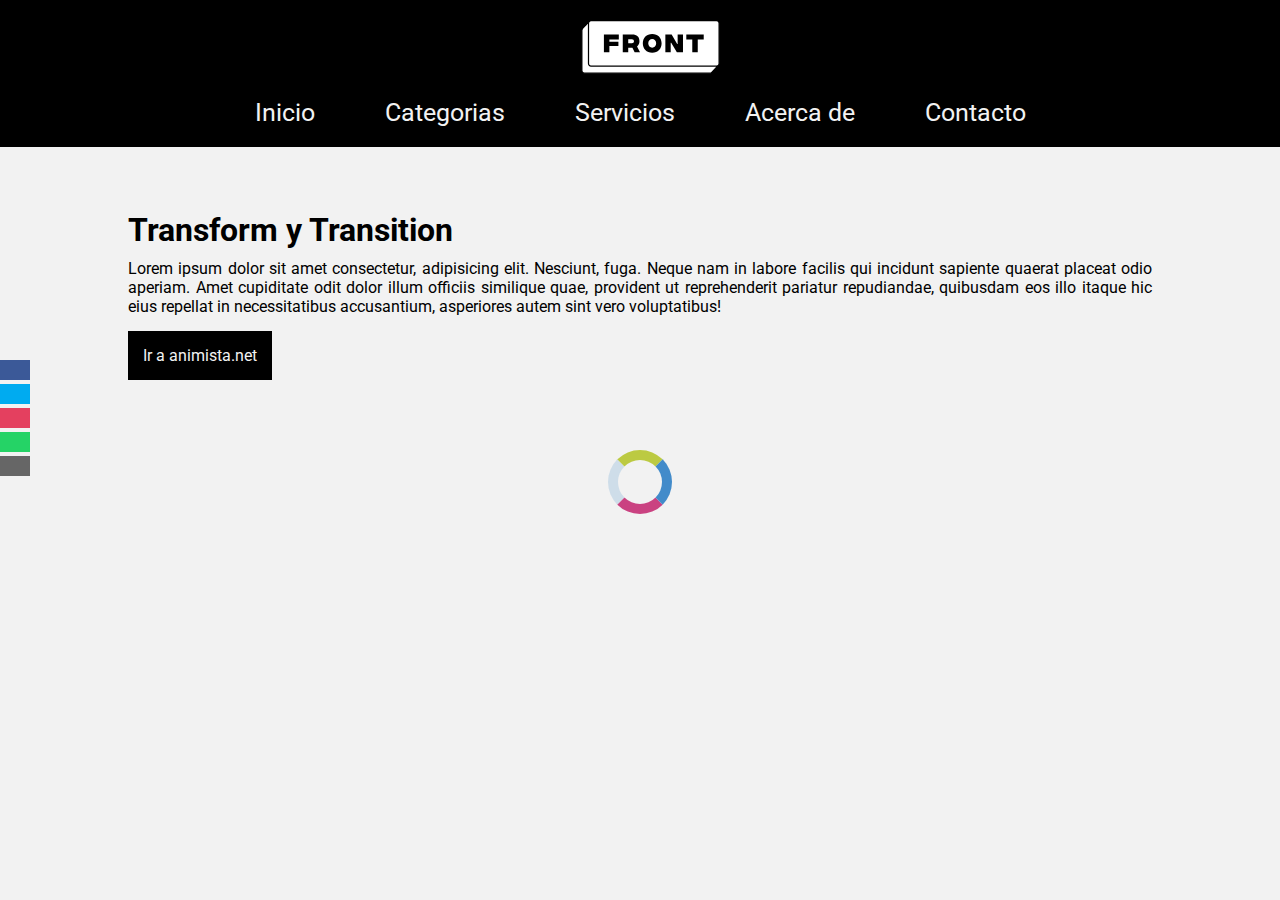
<file: clase_19_mesa/index.html>
<!DOCTYPE html>
<html lang="es">
<head>
    <meta charset="UTF-8">
    <meta http-equiv="X-UA-Compatible" content="IE=edge">
    <meta name="viewport" content="width=device-width, initial-scale=1.0">
    <title>CSS avanzado</title>
    <link rel="stylesheet" href="https://use.fontawesome.com/releases/v5.15.3/css/all.css" integrity="sha384-SZXxX4whJ79/gErwcOYf+zWLeJdY/qpuqC4cAa9rOGUstPomtqpuNWT9wdPEn2fk" crossorigin="anonymous">
    <link rel="stylesheet" href="./css/style_base.css">

</head>
<body >
    <header>
        <img class="logo" src="img/logo.svg" alt="">
		<nav>
			<ul>
				<li><a href="#">Inicio</a></li>
				<li><a href="#">Categorias</a></li>
				<li><a href="#">Servicios</a></li>
				<li><a href="#">Acerca de</a></li>
				<li><a href="#">Contacto</a></li>
			</ul>
		</nav>
	</header>
    <aside class="social">
		<ul>
			<li><a href="#" target="_blank" class="icon-facebook"><i class="fab fa-facebook"></i></a></li>
			<li><a href="#" target="_blank" class="icon-twitter"><i class="fab fa-twitter"></i></a></li>
			<li><a href="#" target="_blank" class="icon-instagram"><i class="fas fa-camera"></i></a></li>
			<li><a href="#" target="_blank" class="icon-whatsapp"><i class="fas fa-comment"></i></a></li>
			<li><a href="mailto:lromiglia@digitalhouse.com" class="icon-mail"><i class="fas fa-envelope"></i></a></li>
		</ul>
    </aside>
    <section class="container ">
        <h1>Transform y Transition</h1>
        <p>Lorem ipsum dolor sit amet consectetur, adipisicing elit. Nesciunt, fuga. Neque nam in labore facilis qui incidunt sapiente quaerat placeat odio aperiam. Amet cupiditate odit dolor illum officiis similique quae, provident ut reprehenderit pariatur repudiandae, quibusdam eos illo itaque hic eius repellat in necessitatibus accusantium, asperiores autem sint vero voluptatibus!</p>
        <a href="https://animista.net/" target="_blank">Ir a animista.net</a>
        
    </section>
    <span class="spinner"></span>
</body>
</html>
</file>
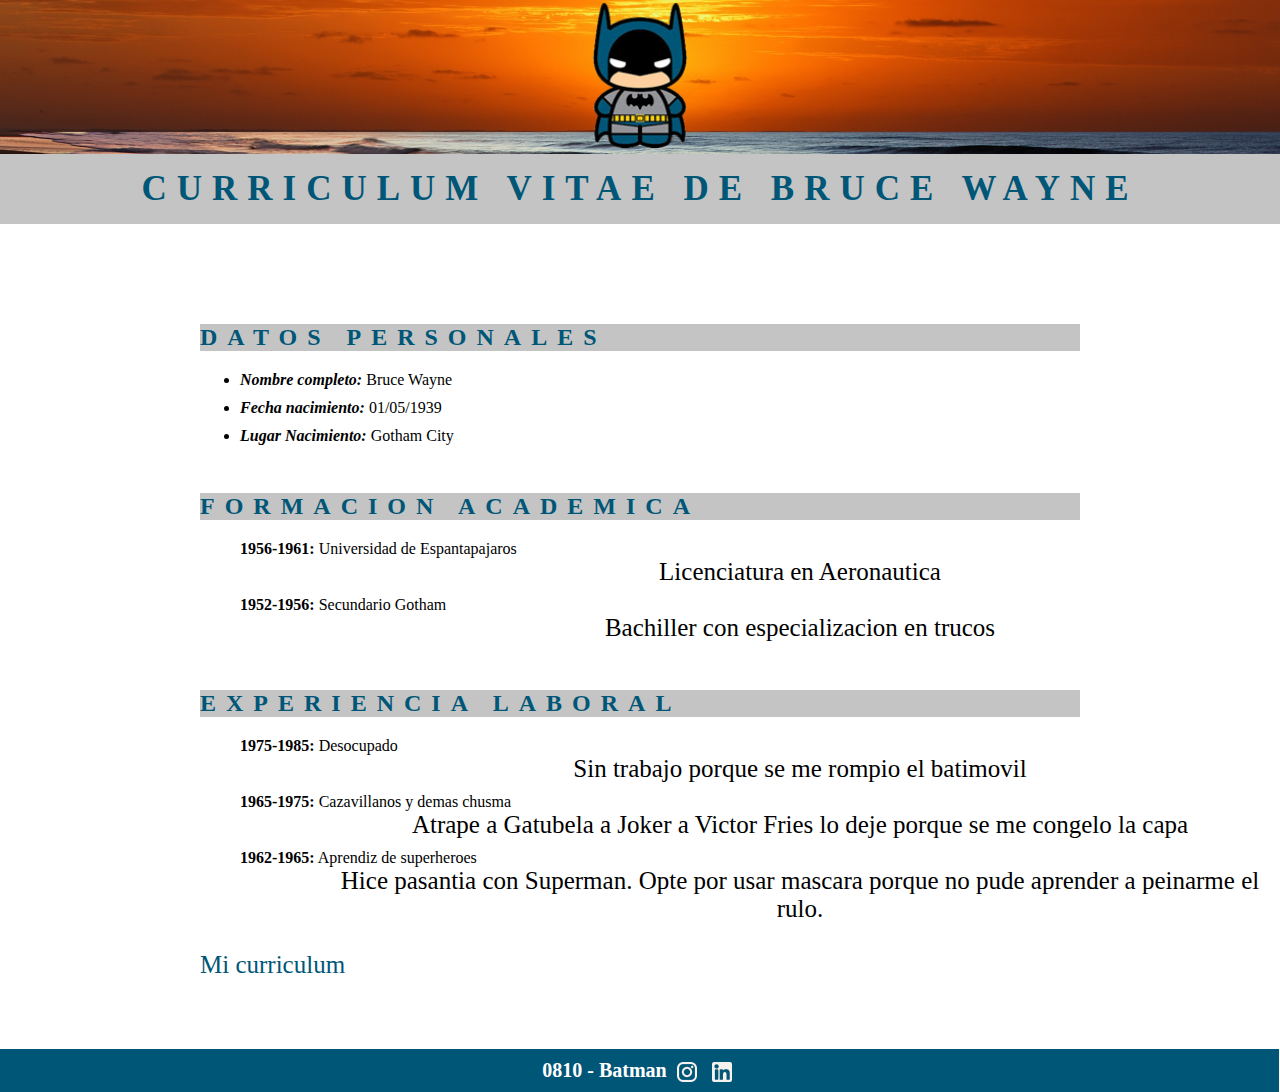
<file: CV/index.html>
<!DOCTYPE html>
<html lang="eng">

<head>
    <meta charset="utf-8">
    <meta name="viewport" content="width=device-width, initial-scale=1.0">
    <link href="css/style.css" rel='stylesheet'>
    <title>Batman</title>
</head>

<body>
    <header>
        <img src="img/logo batman.png" alt='Imagen Batman'>
    </header>

    <main>
        <h1>Curriculum vitae de Bruce Wayne</h1>

        <h2>Datos Personales</h2>
        <ul id='lista-datos-personales'>
            <li>
                <span>Nombre completo: </span>
                Bruce Wayne
            </li>

            <li>
                <span>Fecha nacimiento: </span>
                01/05/1939
            </li>

            <li>
                <span>Lugar Nacimiento: </span>
                Gotham City
            </li>
            <br>
        </ul>

        <h2>Formacion academica</h2>

        <ul>
            <li>
                <div>1956-1961: </div>
                Universidad de Espantapajaros
                <p>Licenciatura en Aeronautica</p>
            </li>

            <li>
                <div>1952-1956: </div>
                Secundario Gotham
                <p>Bachiller con especializacion en trucos</p>
                
            </li>
            <br>
        </ul>

        <h2>Experiencia laboral</h2>

        <ul>
            <li>
                <div>1975-1985: </div>
                Desocupado
                <p>Sin trabajo porque se me rompio el batimovil</p>
                
            </li>

            <li>
                <div>1965-1975: </div>
                Cazavillanos y demas chusma
                <p>Atrape a Gatubela a Joker a Victor Fries lo deje porque se me congelo la capa</p>
                
            </li>

            <li>
                <div>1962-1965: </div>
                Aprendiz de superheroes
                <p>Hice pasantia con Superman. Opte por usar mascara porque no pude aprender a peinarme el rulo.</p>
            </li>
            <br>

            <a id='links-paginas' href='curriculum.html'>Mi curriculum</a>
        </ul>

        <br>
        <br>
        <br>


        <footer>
            0810 - Batman 
            <img src='img/ico_instagram.png' alt='Logo instagram'>
            <img src='img/ico_linkedin.png' alt='Logo linkedin'>
        </footer>

    </main>



</body>

</html>
</file>
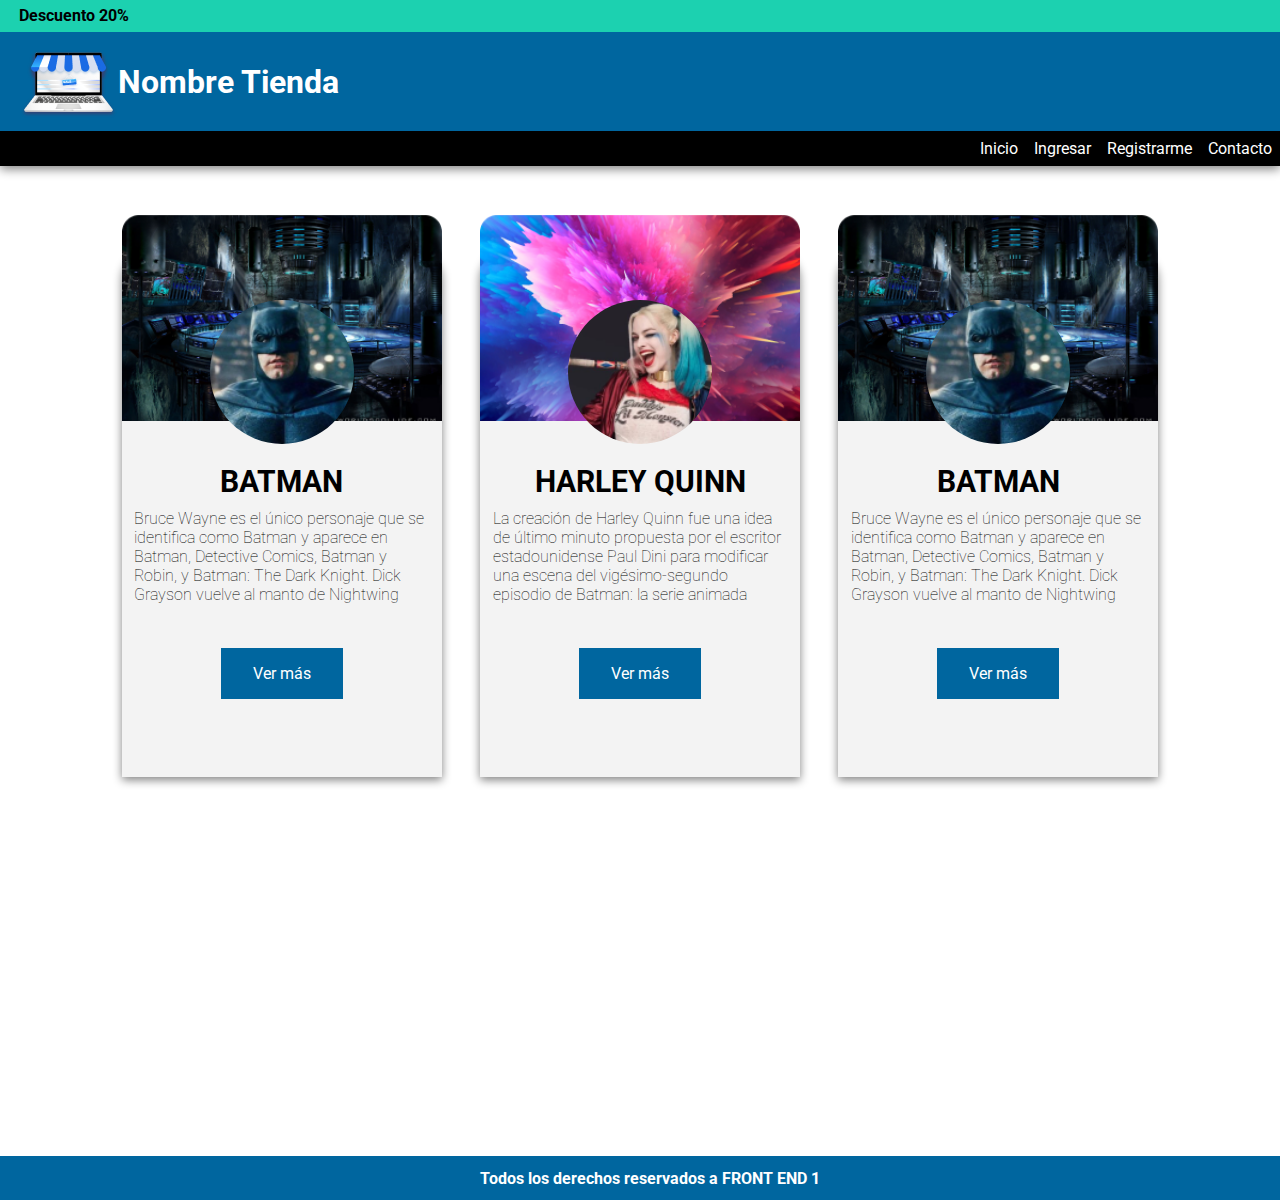
<file: heroes/index.html>
<!DOCTYPE html>
<html lang="en">
    
<head>
    <meta charset="UTF-8">
    <meta http-equiv="X-UA-Compatible" content="IE=edge">
    <meta name="viewport" content="width=device-width, initial-scale=1.0">
    <title>Heroes</title>
    <link rel="stylesheet" href="css/styles-index.css">
    <link href="https://fonts.googleapis.com/css2?family=Roboto:wght@300&display=swap" rel="stylesheet">
    <link rel="stylesheet" href="https://cdnjs.cloudflare.com/ajax/libs/font-awesome/5.15.3/css/all.min.css" integrity="sha512-iBBXm8fW90+nuLcSKlbmrPcLa0OT92xO1BIsZ+ywDWZCvqsWgccV3gFoRBv0z+8dLJgyAHIhR35VZc2oM/gI1w==" crossorigin="anonymous" />
    <link rel="preconnect" href="https://fonts.gstatic.com">
</head>


<body>
    <header>
        <div id='promociones'>
            Descuento 20%
        </div>
        <h1><img src="img/logo 1.png" alt="Logo"> Nombre Tienda</h1>

        <nav>
            <ul>
                <li><a href="index.html">Inicio</a></li>
                <li><a href="login.html">Ingresar</a></li>
                <li><a href="registro.html">Registrarme</a></li>
                <li><a href="contacto.html">Contacto</a></li>
            </ul>
        </nav>
    </header>

    <main>
        <div class='card'>
            <a href="#"><i class="fas fa-heart fa-2x"></i></a>
            <img class='card-image' src='img/Mask Group.png' alt='Baticueva'>
            <img class='foto' src='img/liga-justicia-batman-kO4H--1024x512@abc 1.png'>
            <div>
                <h3>
                    Batman
                </h3>
                <p>
                    Bruce Wayne es el único personaje que se identifica como Batman y aparece en Batman, 
                    Detective Comics, Batman y Robin, y Batman: The Dark Knight. Dick Grayson vuelve al 
                    manto de Nightwing
                </p>
                <a id='ver-mas' href="#">
                    Ver más
                </a>

            </div>
        </div>

        <div class='card'>
            <a href="#"><i class="fas fa-heart fa-2x"></i></a>
            <img class='card-image' src='img/Mask Group (1).png' alt='Baticueva'>
            <img class='foto' src='img/liga-justicia-batman-kO4H--1024x512@abc 1 (1).png'>
            <div>
                <h3>
                    Harley Quinn
                </h3>
                <p>
                    La creación de Harley Quinn fue una idea de último minuto propuesta por el escritor 
                    estadounidense Paul Dini para modificar una escena del vigésimo-segundo episodio de
                    Batman: la serie animada
                </p>
                <a id='ver-mas' href="#">
                    Ver más
                </a>

            </div>
        </div>

        <div class='card'>
            <a href="#"><i class="fas fa-heart fa-2x"></i></a>
            <img class='card-image' src='img/Mask Group.png' alt='Baticueva'>
            <img class='foto' src='img/liga-justicia-batman-kO4H--1024x512@abc 1.png'>
            <div>
                <h3>
                    Batman
                </h3>
                <p>
                    Bruce Wayne es el único personaje que se identifica como Batman y aparece en Batman, 
                    Detective Comics, Batman y Robin, y Batman: The Dark Knight. Dick Grayson vuelve al 
                    manto de Nightwing
                </p>
                <a id='ver-mas' href="#">
                    Ver más
                </a>

            </div>
            
        </div>

        <a href="añadir.html"><i class="fas fa-plus-circle fa-5x"></i></a>

    </main>

    <footer>
        Todos los derechos reservados a FRONT END 1
    </footer>


</body>

</html>
</file>
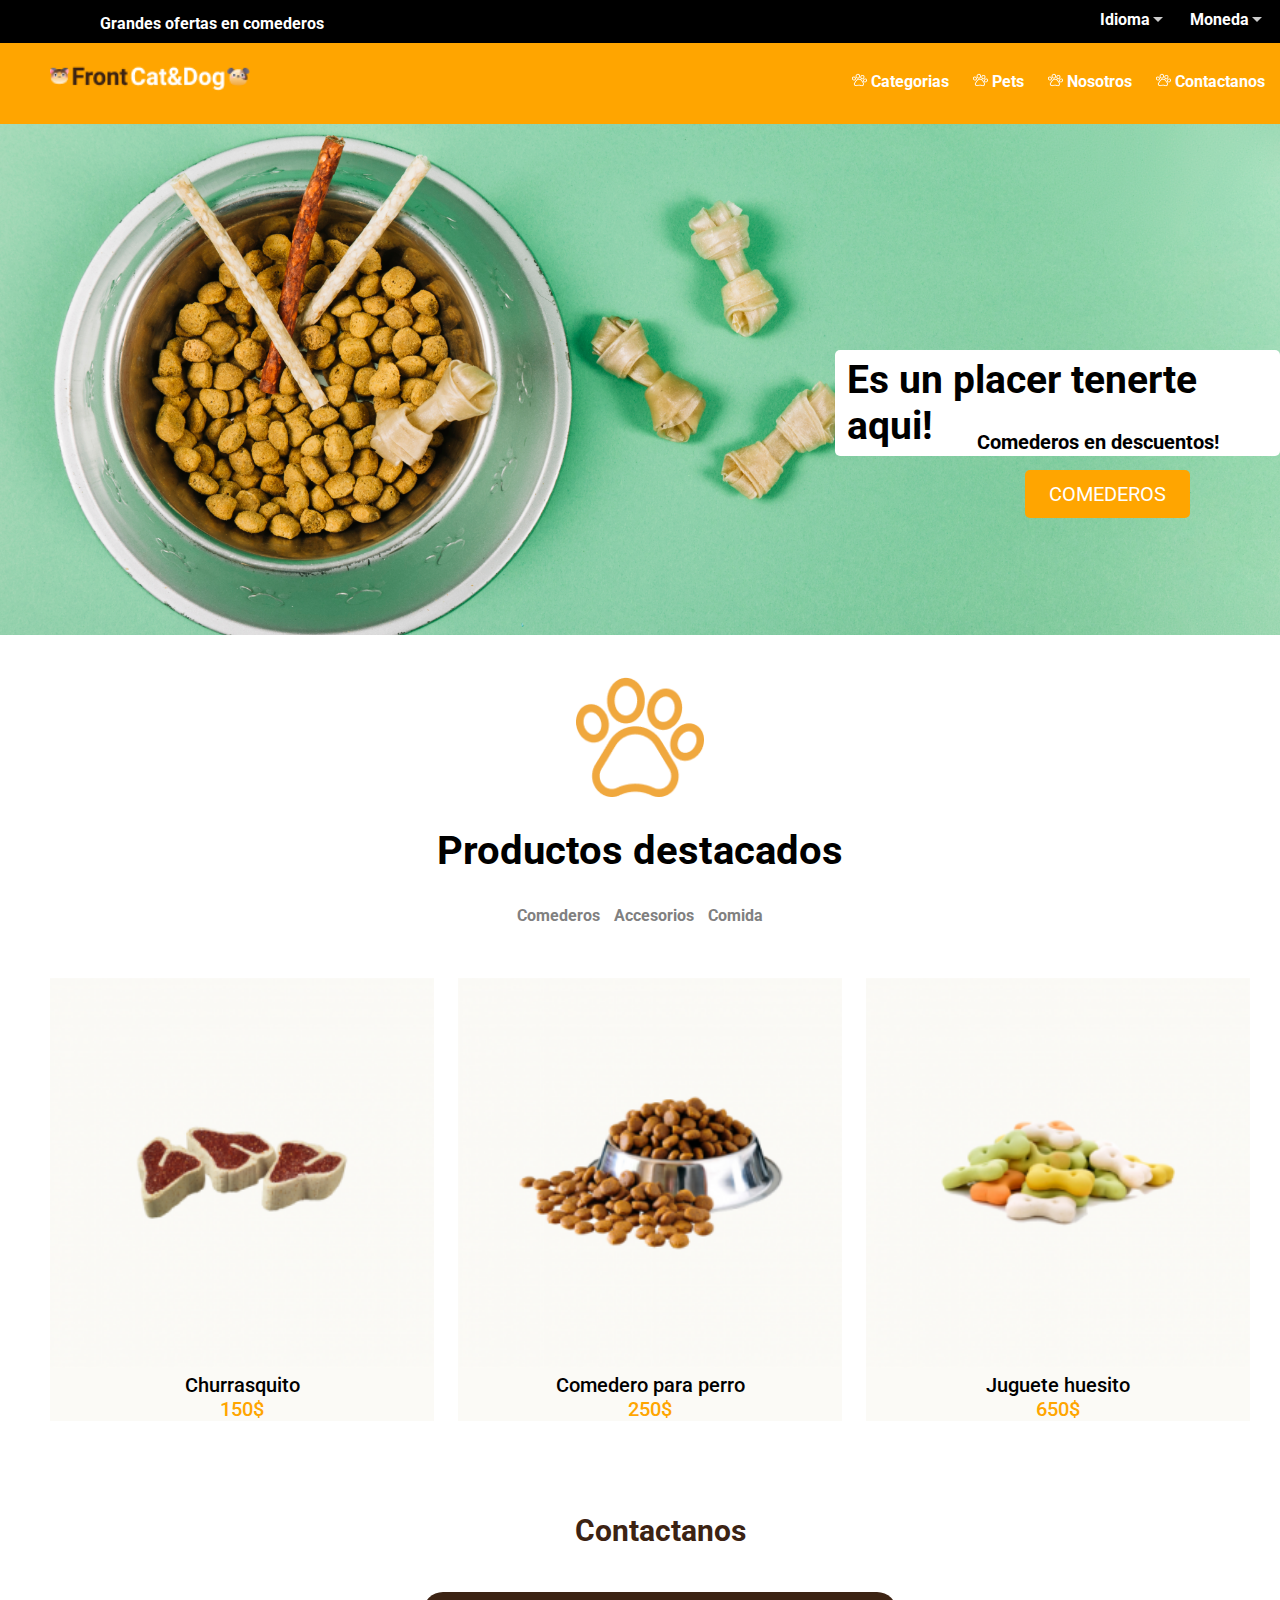
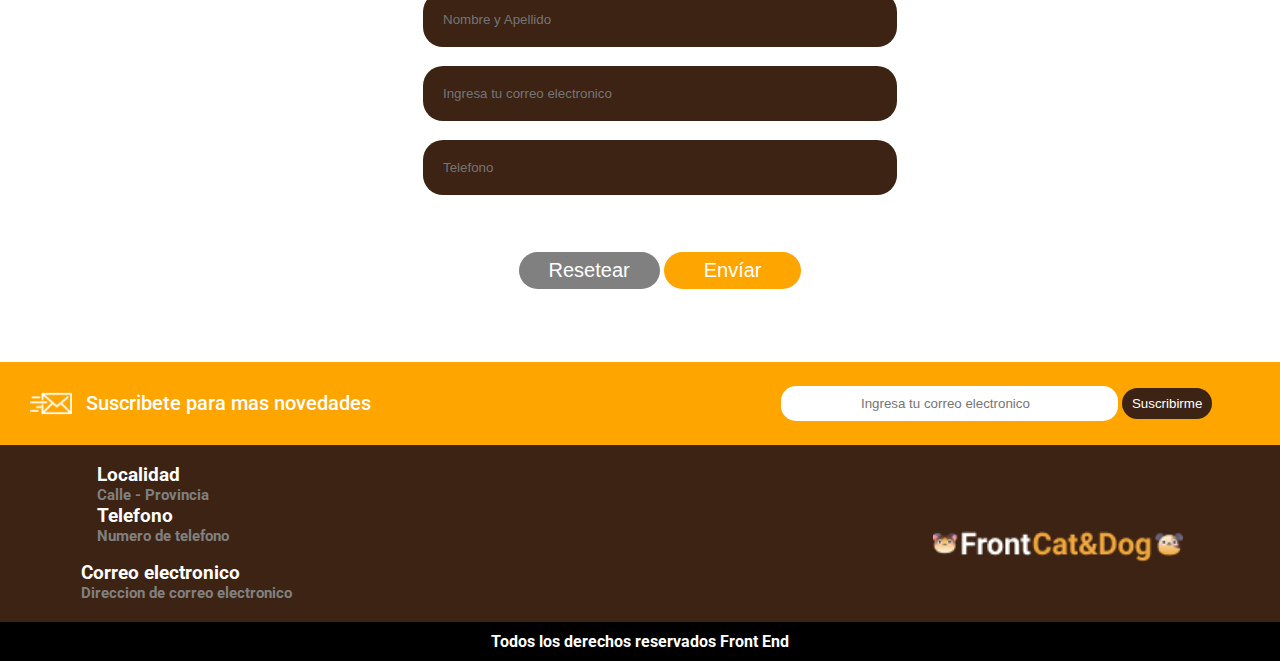
<file: PetShop/index.html>
<!DOCTYPE html>

<!--Pagina web de comidas y juguetes para perros propuesta en la clase de Front I, 
    todo lo hice pensando en cajas y por eso meto los elementos dentro de divs o de spans. 
    Tanto los divs o span se pueden borrar para usar CSS-->


<!-- Donde va toda la informacion para que el navegador lo interprete-->
<head>
    <meta charset="utf-8">
    <meta name="viewport" content="width=device-width, initial-scale=1.0">
    <link href="css/style.css" rel='stylesheet'>
    <link href="https://fonts.googleapis.com/css2?family=Roboto:wght@300&display=swap" rel="stylesheet">
    <link rel="stylesheet" href="https://cdnjs.cloudflare.com/ajax/libs/font-awesome/5.15.3/css/all.min.css" integrity="sha512-iBBXm8fW90+nuLcSKlbmrPcLa0OT92xO1BIsZ+ywDWZCvqsWgccV3gFoRBv0z+8dLJgyAHIhR35VZc2oM/gI1w==" crossorigin="anonymous" />
    <link rel="preconnect" href="https://fonts.gstatic.com">
    <link rel='icon' type='image/png' href='img/pawprint 4.png'>
    <title>Front Cat&Dog</title>
</head>


<!-- Cuerpo, donde va todo lo que se va a ver en la pagina -->
<body>
    <!--Cabecera esta dividida en dos 'cajas' horizontales o divs-->
    <header>
        <!-- esta primera 'caja' horizontal la dividi en dos cajas, uno para el texto y otro para los seleccionables-->
        <div class='barra-idioma'>
            <!--El texto-->
            <div id="Pagina">Grandes ofertas en comederos</div>

            <!--Seleccionables de idioma y moneda-->
            <nav class='menu'>
                <ul>
                    <li> <a href="#">Idioma</a>
                        <ul>
                            <li><a href='#'>Español</a></li>
                            <li><a href='#'>English</a></li>
                        </ul>
                    </li>
                    <li>
                        <a href='#'>Moneda</a>
                        <ul>
                            <li><a href="#">ARG$</a></li>
                            <li><a href="#">COL$</a></li>
                            <li><a href="#">DOL$</a></li>
                            <li><a href="#">DOL$</a></li>
                        </ul>
                    </li>
                </ul>
            </nav>
            </span>
        </div>


        <!--La segunda caja horizontal de la cabecera tambien la dividi en dos secciones; el logo y mas seleccionables-->
        <div class='barra-logo'>
            <br>
        <!--Logo-->
            <span id='imagen-logo'><a href="#Pagina"><img src="img/Logo.png" width="200"  alt="
            Logo"></a></span>
            <!--Seleccionables-->
            <!--Seleccionable de categorias-->
            <nav class='menu'>
                <ul id='opciones'>
                    <li>
                        <a href=" "><img src='img/pawprint 4.png' alt='huella blanca'> Categorias </a>
                        <ul>
                            <li>
                                <a href="#">Opcion 1</a>
                            </li>
                            <li>
                                <a href="#">Opcion 2</a>
                            </li>
                        </ul>
                    </li> 
                    <li>
                        <a href=" "> <img src='img/pawprint 4.png' alt='huella blanca'> Pets</a>
                        <ul>
                            <li>
                                <a href="#">Opcion 1</a>
                            </li>
                            <li>
                                <a href="#">Opcion 2</a>
                            </li>
                        </ul>
                    </li> 
                    <li>
                        <a href=" "><img src='img/pawprint 4.png' alt='huella blanca'> Nosotros</a>
                        <ul>
                            <li>
                                <a href="#">Opcion 1</a>
                            </li>
                            <li>
                                <a href="#">Opcion 2</a>
                            </li>
                        </ul> 
                    </li>
                    <li>
                        <a href=" "><img src='img/pawprint 4.png' alt='huella blanca'> Contactanos</a>
                        <ul>
                            <li>
                                <a href="#">Opcion 1</a>
                            </li>
                            <li>
                                <a href="#">Opcion 2</a>
                            </li>
                        </ul>
                    </li>
                </ul>
            </nav>
            <br>
            <br>
        </div>
    </header>

    <!--Imagen central de la pagina-->
    <div>
        <img src="img/image_2.png" alt="
        Central" id='imagen-central'>
    </div>

    <!--Informacion para poner dentro de la imagen con CSS-->
    <div id='placer'>Es un placer tenerte aqui!</div>
    <div id='descuentos'><a href="#"> Comederos en descuentos!</a></div>
    <div id='comederos'><a href="#">COMEDEROS</a></div>

    <br>
    <br>

    <div class='destacados'>
        <img src='img/image 5.png' alt='patita'>

        <!--titulo principal o que mas destaca de los productos mas destacados-->
        <h1>Productos destacados</h1>

        <!--Seleccionables de los productos mas destacados en cada categoria-->
        <nav>
            <a href=" "> Comederos  </a>  
            <a href=" "> Accesorios  </a>
            <a href=" "> Comida</a> 
        </nav>
    </div>

    <br>
    <br>
    <!--Imagenes seleccionables con productos, se debe dar estilo con CSS-->
    <!--En un primer momento se pueden pensar como 1 caja dividida en 3 secciones, una para cada imagen-->
    <div class='cards'>
        <div id='churrasquito'>
            <!--Imagen seleccionable de los churrasquitos-->
            <a href='#'>
                <div>
                    <img src='img/churrasquito.png' alt='juguetechurrasquito'>
                    Churrasquito<br>
                    <span>150$</span>
                </div>
            </a>
        </div>

        <div>
            <!--Imagen seleccionable de los comederos para perros-->
            <a href='#'>
                <div>
                    <img src='img/comedero.png' alt='comidaperro'>
                    Comedero para perro<br>
                    <span>250$</span>
                </div>
            </a>
        </div>
        
        <div>
            <!--Imagen seleccionable de los juguetes de hueso-->
            <a href='#'>
                <div>
                    <img src='img/Huesito.png' alt='juguetehuesito'>
                    Juguete huesito <br>
                    <span>650$</span> 
                </div>
            </a>
            <!--Informacion de los juguetes de hueso-->
            
            
        </div>
        
    </div>

    <!--Linea en blanco para separar contenidos-->
    <br>
    <br>
    <br>

    <!--El formulario, lo meto dentro de un div para darle una idea de una caja-->
    <div class='formulario'>
        <!--Formulario de contacto-->
        <form method="POST">
            <ul>
                <il>
                    <!--Titulo del formulario-->
                    <h2 id='#Contacto'>Contactanos</h2>
                    <br>
                </il>

                <!--Seccion del nombre-->
                <il>
                    <input type="text" id='nombreApellido' name='user_name' placeholder="Nombre y Apellido"> 
                    <br>
                    <br>
                </il>
                

                <!--Seccion del correo-->
                <il>
                    <input type="text" id='CorreoElectronico' name='user_email' placeholder="Ingresa tu correo electronico"> 
                    <br>
                    <br>
                </il>
                

                <!--Seccion del Telefono-->
                <il>
                    <input type="text" id='Telefono' name='user_phone' placeholder="Telefono"> 
                    <br>
                    <br>
                    <br>
                    <br>
                </il>

                

                <!--boton para poner en blanco el formulario-->
                <il>
                    <button type="reset">Resetear</button>
                </il>

                <!--Boton para enviar formulario-->
                <il>
                    <button type="submit">Envíar</button>
                </il>
        </ul>
    </form>
    </div>

    <br>
    <br>
    <br>
    <!--Aqui empieza el footer-->
    <footer>
        <!--Imagen e informacion de la suscibcion de correo-->
        <div class='barra-suscripcion'>
            <div>
                <img src='img/Group.png' alt='correo'> 
                <span>Suscribete para mas novedades</span>
            </div>

            <!--Entrada para ingresar el correo y suscribirse con boton al lado-->
            <div id='entrada-correo'>
                <form method="POST">
                    <input type="text" id='CorreoElectronico' name='user_email' placeholder="Ingresa tu correo electronico">
                    <button type="submit">Suscribirme</button>
                </form>
            </div>
            <br>
        </div>



        <div class='info-local'>
            <br>
            <div>
                <!--Seccion de la ubicacion del local-->
                <i class="fas fa-map-marker-alt fa-4x"></i>
                <div>
                    
                    <h3>Localidad</h3>
                    <span>Calle - Provincia</span>
                </div>
                <br>
            </div>

            <!--Seccion del telefono del local-->
            <div>
                <!--Seccion de la ubicacion del local-->
                <i class="fas fa-phone-volume fa-4x"></i>
                <div>
                    <h3>Telefono</h3>
                    <span>Numero de telefono</span>
                    <a href="#Pagina"><img id='logo-footer' src="img/Logo (1).png"></a>
                </div>

                <br>

            </div>

            <!--Seccion de l correo del local-->
            <div>
                <!--Seccion de la ubicacion del local-->
                <i class="fas fa-envelope fa-4x"></i>
                <div>
                    <h3>Correo electronico</h3>
                    <span>Direccion de correo electronico</span>
                </div>
                <br>
            </div>

            <br>
            <!--Imagen del logo en el footer-->
            
        </div>

        <div id='derechos'>Todos los derechos reservados Front End</div>
    </footer>


</body>
</file>
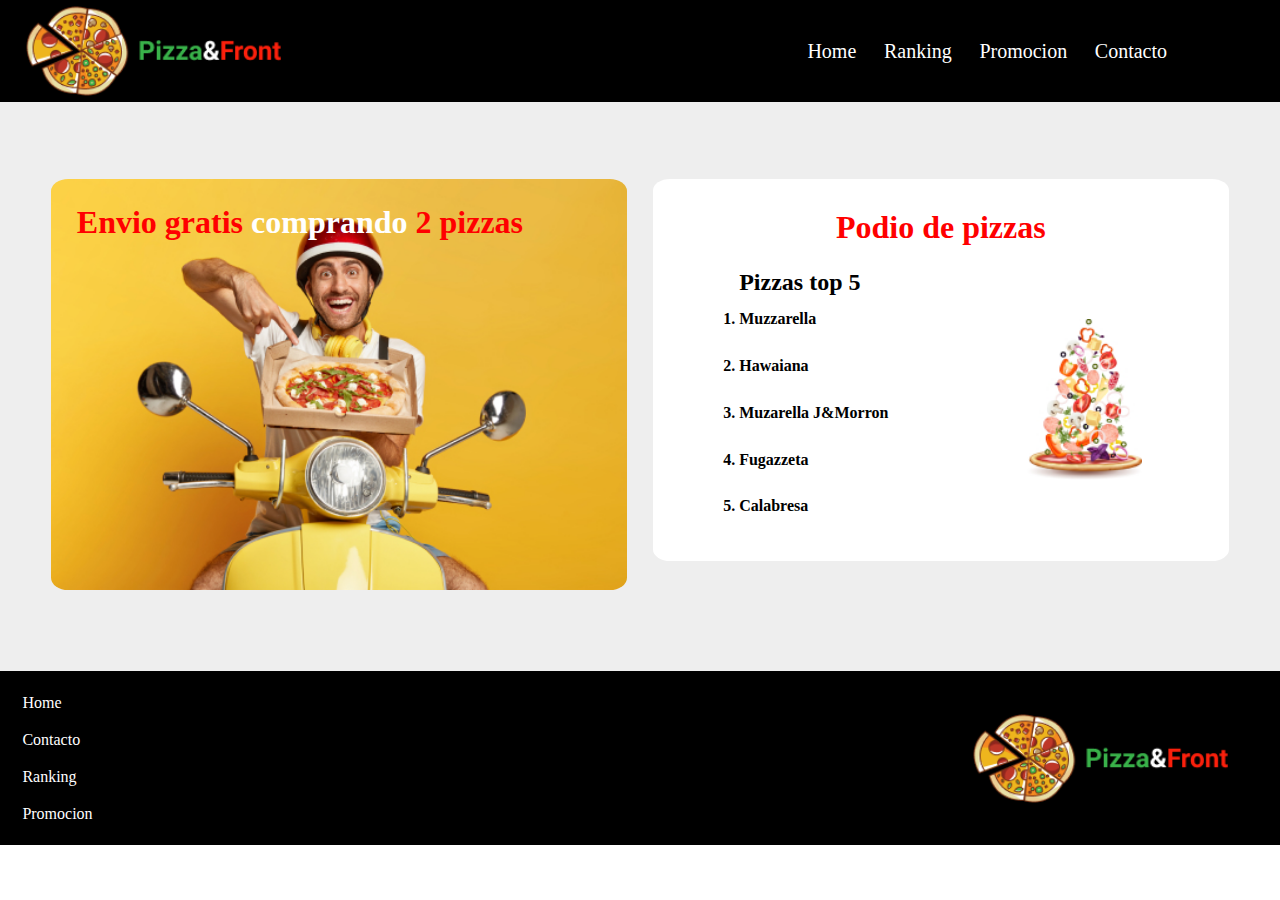
<file: pizzeria/index.html>
<!DOCTYPE html>
<html lang='esp'>

<head>
    <meta charset="utf-8">
    <meta http-equiv="X-UA-Compatible" content="IE=edge">
    <meta name="viewport" content="width=device-width, initial-scale=1.0">
    <title>Pizzeria</title>
    <link rel="stylesheet" href="css/style.css">
    <link href="https://fonts.googleapis.com/css2?family=Roboto:wght@300&display=swap" rel="stylesheet">
    <link rel="stylesheet" href="https://cdnjs.cloudflare.com/ajax/libs/font-awesome/5.15.3/css/all.min.css" integrity="sha512-iBBXm8fW90+nuLcSKlbmrPcLa0OT92xO1BIsZ+ywDWZCvqsWgccV3gFoRBv0z+8dLJgyAHIhR35VZc2oM/gI1w==" crossorigin="anonymous" />
    <link rel="preconnect" href="https://fonts.gstatic.com">
</head>

<body>
    <header>
        <img src="img/Logo (1).png" alt='logo'>
        <div class="nav-table">
            <div>Home</div>
            <div>Ranking</div>
            <div>Promocion</div>
            <div>Contacto</div>
        </div>
    </header>

    <main>
        <div>
        <h1>Envio gratis <span>comprando</span> 2 pizzas</h1>
        <img src="img/delivery.jpg" alt="Delivery">
        </div>
        <div class="podio">

            <div>
                <h1>Podio de pizzas</h1>
            </div>

            <div>
                <ol>
                    <h2>Pizzas top 5</h2>
                    <li>Muzzarella</li>
                    <li>Hawaiana</li>
                    <li>Muzarella J&Morron</li>
                    <li>Fugazzeta</li>
                    <li>Calabresa</li>
                </ol>
                <img src="img/PizzaFalling.jpg" alt="Pizza">
            </div>
        </div>
    </main>

    <footer>
        <div class="menu-footer">
            <div>Home</div>
            <div>Contacto</div>
            <div>Ranking</div>
            <div>Promocion</div>
        </div>
        <img src="img/Logo (1).png" alt="Logo">
    </footer>
</body>

</html>
</file>
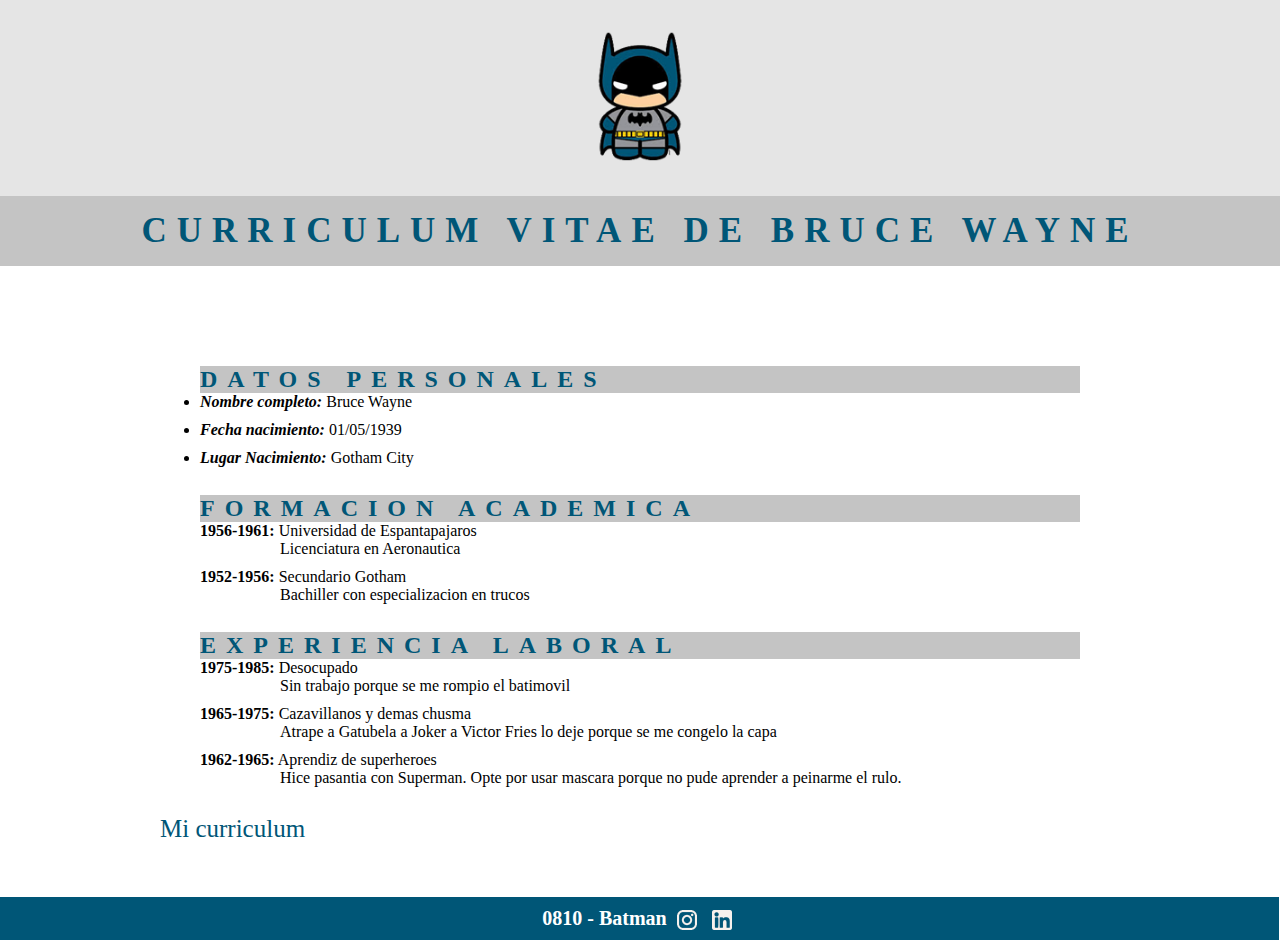
<file: SASS/index.html>
<!DOCTYPE html>
<html lang="eng">

<head>
    <meta charset="utf-8">
    <meta name="viewport" content="width=device-width, initial-scale=1.0">
    <link href="./css/style.css" rel='stylesheet'>
    <title>Batman</title>
</head>

<body>
    <header>
        <img src="./img/logo batman.png">
    </header>

    <main>
        <h1>Curriculum vitae de Bruce Wayne</h1>

        <h2>Datos Personales</h2>
        <ul id='lista-datos-personales'>
            <li>
                <span>Nombre completo: </span>
                Bruce Wayne
            </li>

            <li>
                <span>Fecha nacimiento: </span>
                01/05/1939
            </li>

            <li>
                <span>Lugar Nacimiento: </span>
                Gotham City
            </li>
            <br>
        </ul>

        <h2>Formacion academica</h2>

        <ul>
            <li>
                <div>1956-1961: </div>
                Universidad de Espantapajaros
                <p>Licenciatura en Aeronautica</p>
            </li>

            <li>
                <div>1952-1956: </div>
                Secundario Gotham
                <p>Bachiller con especializacion en trucos</p>
                
            </li>
            <br>
        </ul>

        <h2>Experiencia laboral</h2>

        <ul>
            <li>
                <div>1975-1985: </div>
                Desocupado
                <p>Sin trabajo porque se me rompio el batimovil</p>
                
            </li>

            <li>
                <div>1965-1975: </div>
                Cazavillanos y demas chusma
                <p>Atrape a Gatubela a Joker a Victor Fries lo deje porque se me congelo la capa</p>
                
            </li>

            <li>
                <div>1962-1965: </div>
                Aprendiz de superheroes
                <p>Hice pasantia con Superman. Opte por usar mascara porque no pude aprender a peinarme el rulo.</p>
            </li>
            <br>

            <a id='links-paginas' href='curriculum.html'>Mi curriculum</a>
        </ul>

        <br>
        <br>
        <br>


        <footer>
            0810 - Batman 
            <img src='img/ico_instagram.png' alt='Logo instagram'>
            <img src='img/ico_linkedin.png' alt='Logo linkedin'>
        </footer>

    </main>



</body>

</html>
</file>
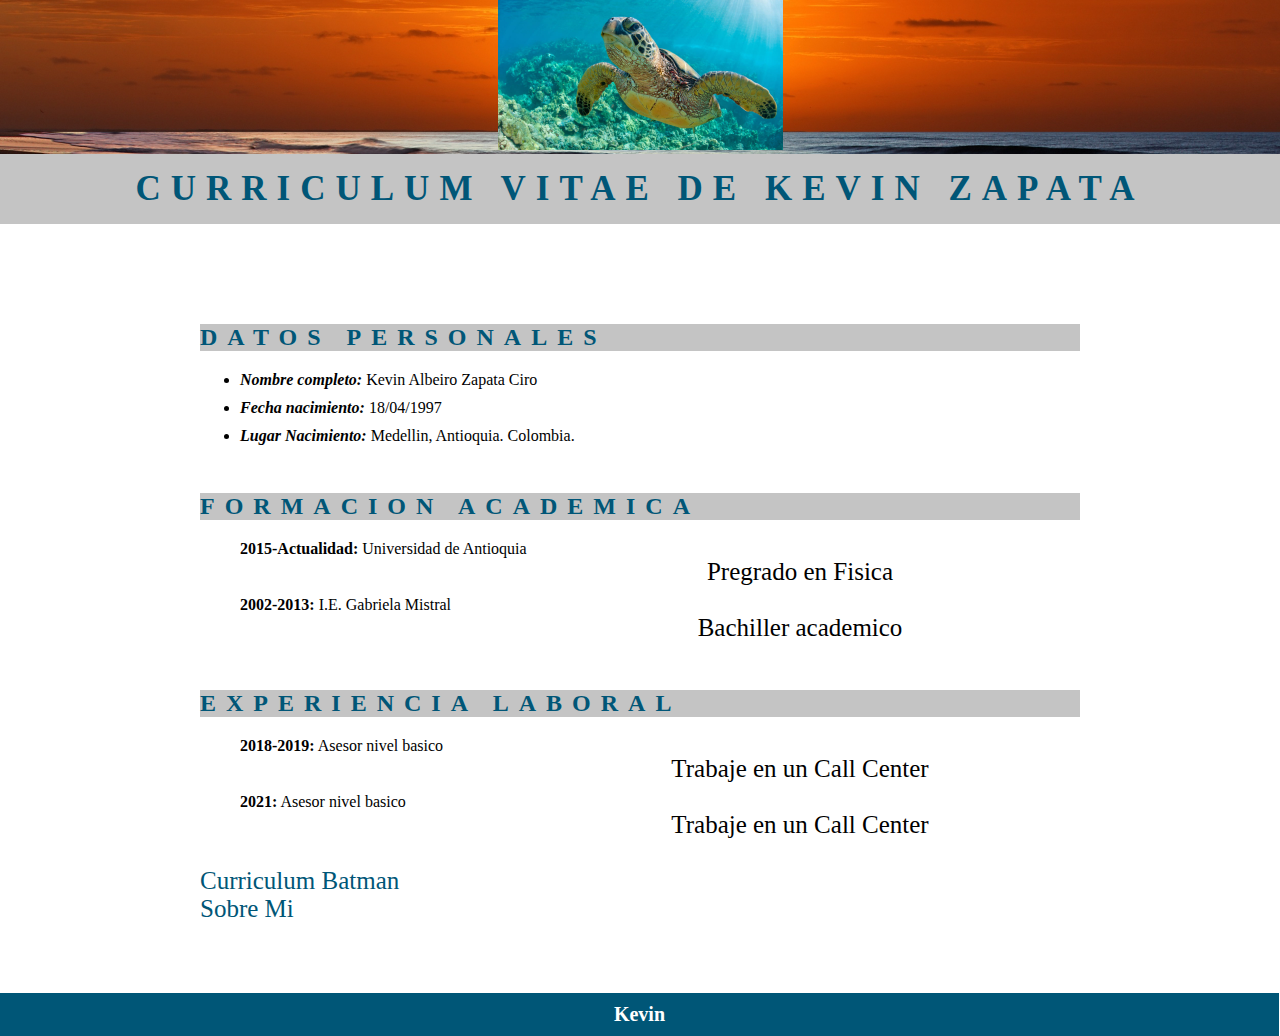
<file: CV/curriculum.html>
<!DOCTYPE html>
<html lang="eng">

<head>
    <meta charset="utf-8">
    <meta name="viewport" content="width=device-width, initial-scale=1.0">
    <link href="css/style.css" rel='stylesheet'>
    <title>Curriculum</title>
    <link rel="preconnect" href="https://fonts.gstatic.com">
    <link href="https://fonts.googleapis.com/css2?family=Roboto:wght@300&display=swap" rel="stylesheet">
    <link rel="stylesheet" href="https://cdnjs.cloudflare.com/ajax/libs/font-awesome/5.15.3/css/all.min.css" integrity="sha512-iBBXm8fW90+nuLcSKlbmrPcLa0OT92xO1BIsZ+ywDWZCvqsWgccV3gFoRBv0z+8dLJgyAHIhR35VZc2oM/gI1w==" crossorigin="anonymous" />
</head>
<body>
    <header>
        <img src="img/Tortuga.jpg" alt='Imagen Batman'>
    </header>

    <main>
        <h1>Curriculum vitae de Kevin Zapata</h1>

        <h2>Datos Personales</h2>
        <ul id='lista-datos-personales'>
            <li>
                <span>Nombre completo: </span>
                Kevin Albeiro Zapata Ciro
            </li>

            <li>
                <span>Fecha nacimiento: </span>
                18/04/1997
            </li>

            <li>
                <span>Lugar Nacimiento: </span>
                Medellin, Antioquia. Colombia.
            </li>
            <br>
        </ul>

        <h2>Formacion academica</h2>

        <ul>
            <li>
                <div>2015-Actualidad: </div>
                Universidad de Antioquia
                <p>Pregrado en Fisica</p>
            </li>

            <li>
                <div>2002-2013: </div>
                I.E. Gabriela Mistral
                <p>Bachiller academico</p>
                
            </li>
            <br>
        </ul>

        <h2>Experiencia laboral</h2>

        <ul>

            <li>
                <div>2018-2019: </div>
                Asesor nivel basico 
                <p>Trabaje en un Call Center</p>
                
            </li>

            <li>
                <div>2021: </div>
                Asesor nivel basico 
                <p>Trabaje en un Call Center</p>
            </li>
            <br>

            <a id='links-paginas' href='index.html'>Curriculum Batman</a>
            <br>
            <a id='links-paginas' href='sobre-mi.html'>Sobre Mi</a>
        </ul>
        <br>
        <br>
        <br>

        <footer>
            Kevin 
            <a href='https://www.facebook.com/profile.php?id=100010243681574'><i class="fab fa-facebook-f"></i></a>
            <a href='https://github.com/kevinzciro'><i class="fab fa-github"></i></a>
        </footer>

    </main>



</body>

</html>
</file>
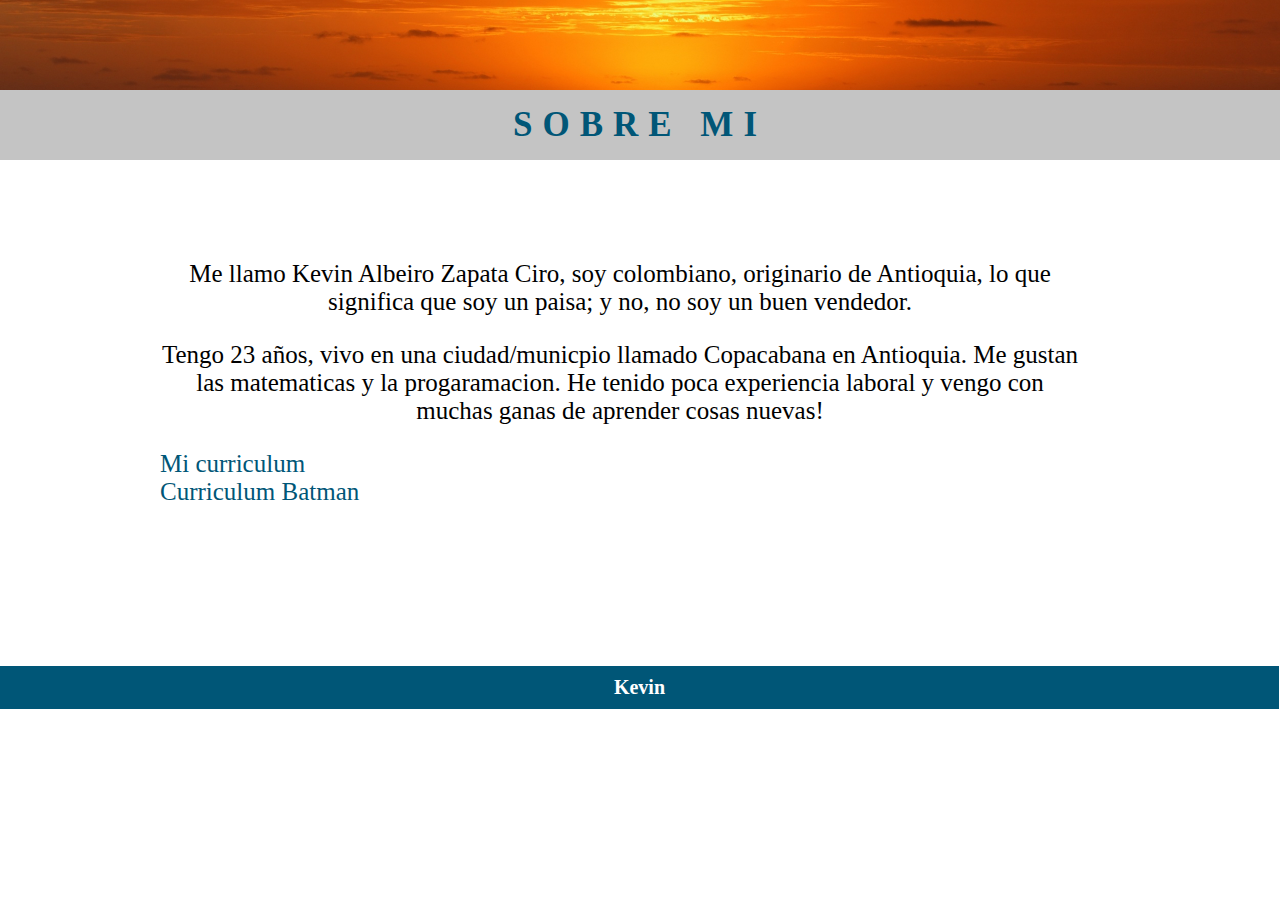
<file: CV/sobre-mi.html>
<!DOCTYPE html>
<html lang="eng">

<head>
    <meta charset="utf-8">
    <meta name="viewport" content="width=device-width, initial-scale=1.0">
    <link href="css/style.css" rel='stylesheet'>
    <title>Curriculum</title>
    <link rel="preconnect" href="https://fonts.gstatic.com">
    <link href="https://fonts.googleapis.com/css2?family=Roboto:wght@300&display=swap" rel="stylesheet">
    <link rel="stylesheet" href="https://cdnjs.cloudflare.com/ajax/libs/font-awesome/5.15.3/css/all.min.css" integrity="sha512-iBBXm8fW90+nuLcSKlbmrPcLa0OT92xO1BIsZ+ywDWZCvqsWgccV3gFoRBv0z+8dLJgyAHIhR35VZc2oM/gI1w==" crossorigin="anonymous" />
</head>

<body>
    <header>
        <br>
        <br>
        <br>
        <br>
        <br>
    </header>

    <main>
        <h1>
            Sobre mi
        </h1>

        
        <section>
            <p>
                Me llamo Kevin Albeiro Zapata Ciro, soy colombiano, originario de Antioquia, lo que significa que soy un paisa; y no, no soy un buen vendedor.
            </p>
            <p> 
                Tengo 23 años, vivo en una ciudad/municpio llamado Copacabana en Antioquia. Me gustan las matematicas y la progaramacion. He tenido poca experiencia laboral y vengo con muchas ganas de aprender cosas nuevas!
            </p>
            <a id='links-paginas' href="curriculum.html">Mi curriculum</a>
            <br>
            <a id='links-paginas' href='index.html'>Curriculum Batman</a>
        </section>

        

        <footer>
            Kevin 
            <a href='https://www.facebook.com/profile.php?id=100010243681574'><i class="fab fa-facebook-f"></i></a>
            <a href='https://github.com/kevinzciro'><i class="fab fa-github"></i></a>
        </footer>

    </main>

</body>
</file>
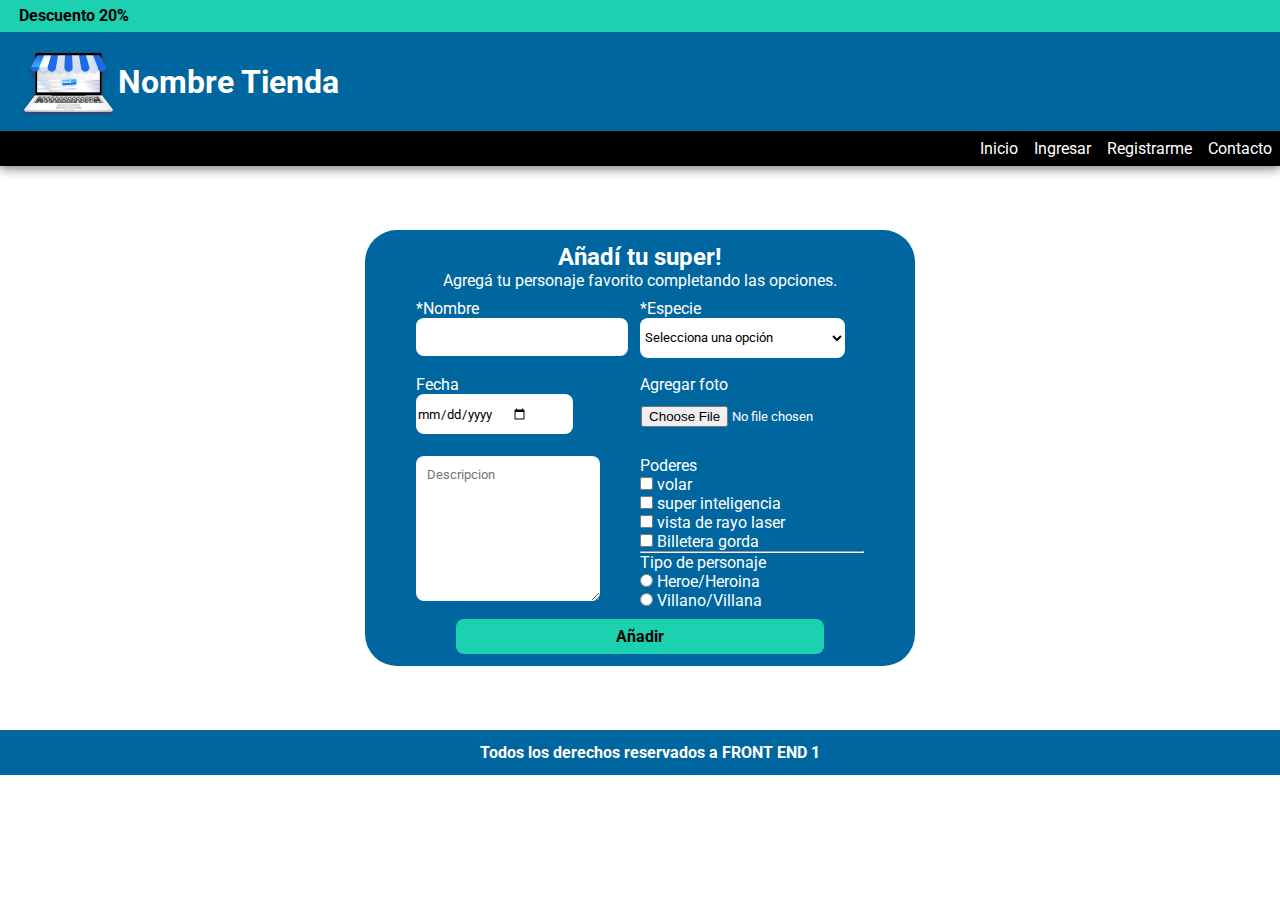
<file: heroes/añadir.html>
<!DOCTYPE html>
<html lang="esp">
<head>
    <meta charset="UTF-8">
    <meta http-equiv="X-UA-Compatible" content="IE=edge">
    <meta name="viewport" content="width=device-width, initial-scale=1.0">
    <title>Ecommerce</title>
    <link rel="stylesheet" href="css/styles-añadir.css">
    <link href="https://fonts.googleapis.com/css2?family=Roboto:wght@300&display=swap" rel="stylesheet">
    <link rel="stylesheet" href="https://cdnjs.cloudflare.com/ajax/libs/font-awesome/5.15.3/css/all.min.css" integrity="sha512-iBBXm8fW90+nuLcSKlbmrPcLa0OT92xO1BIsZ+ywDWZCvqsWgccV3gFoRBv0z+8dLJgyAHIhR35VZc2oM/gI1w==" crossorigin="anonymous" />
    <link rel="preconnect" href="https://fonts.gstatic.com">
</head>

<body>
    <header>
        <div id='promociones'>
            Descuento 20%
        </div>
        <h1><img src="img/logo 1.png" alt="Logo"> Nombre Tienda</h1>

        <nav>
            <ul>
                <li><a href='index.html'>Inicio</a></li>
                <li><a href="login.html">Ingresar</a></li>
                <li><a href="registro.html">Registrarme</a></li>
                <li><a href="contacto.html">Contacto</a></li>
            </ul>
        </nav>
    </header>

    <span id="formulario">
    <form action="" method="POST">
        <h2>Añadí tu super!</h2>
        <p>Agregá tu personaje favorito completando las opciones.</p>

        <div>
            <label for="nombre">*Nombre</label>
            <br>
            <input type="text" name="usuario" id="nombre" required>
            <br>
        </div>

        <div>
            <label for="especie">*Especie</label>
            <br>
            <select name="especie" id="especie" placeholder="Especie" required>
                <option id='placeholder' disabled selected hidden>Selecciona una opción</option>
                <option value="1">Opcion 1</option>
                <option value="2">Opcion 2</option>
            </select>
            <br>
        </div>

        <div>
            <label for="fecha">Fecha</label>
            <br>
            <input type="date" name="fecha" id="fecha">
            <br>
        </div>

        <div>
            <label for="archivo">Agregar foto</label>
            <br>
            <input type="file" name="archivo" id="archivo" required accept=".jpg, .png, .jpeg">
            <br>
        </div>

        <div>
            <textarea name="comentario" id="comentario" placeholder="Descripcion" required></textarea>
            <br>
        </div>

        <div>
            <label>Poderes</label>
            <br>
            <input type="checkbox" name="poderes" value="volar">
            <span>volar</span>
            <br>
            <input type="checkbox" name="poderes" value="super inteligencia">
            <span>super inteligencia</span>
            <br>
            <input type="checkbox" name="poderes" value="vista de rayo laser">
            <span>vista de rayo laser</span>
            <br>
            <input type="checkbox" name="poderes" value="Billetera gorda">
            <span>Billetera gorda</span>
            <br>
            <hr>

            <label>Tipo de personaje</label>
            <br>
            <input type="radio" name="tipo" value="Heroe/Heroina">
            <span>Heroe/Heroina</span>
            <br>
            <input type="radio" name="tipo" value="Villano/Villana">
            <span>Villano/Villana</span>
            <br>
        </div>


        <button type="submit">Añadir</button>
        <br>
    </form>
    </span>


    <footer>
        Todos los derechos reservados a FRONT END 1
    </footer>

</body>
</html>
</file>
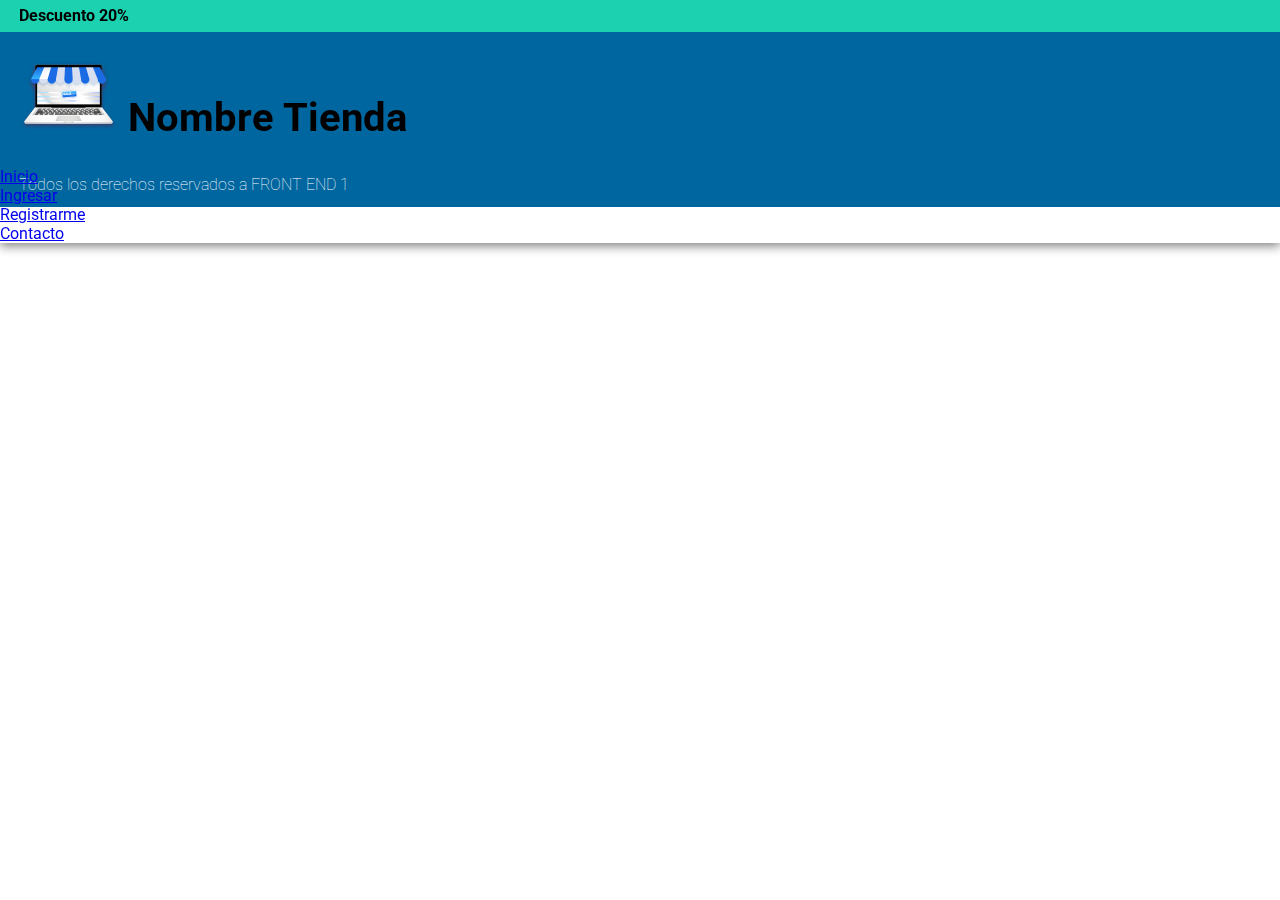
<file: heroes/contacto.html>
<!DOCTYPE html>
<html lang="esp">
<head>
    <meta charset="UTF-8">
    <meta http-equiv="X-UA-Compatible" content="IE=edge">
    <meta name="viewport" content="width=device-width, initial-scale=1.0">
    <title>Ecommerce</title>
    <link rel="stylesheet" href="css/styles.css">
    <link href="https://fonts.googleapis.com/css2?family=Roboto:wght@300&display=swap" rel="stylesheet">
    <link rel="stylesheet" href="https://cdnjs.cloudflare.com/ajax/libs/font-awesome/5.15.3/css/all.min.css" integrity="sha512-iBBXm8fW90+nuLcSKlbmrPcLa0OT92xO1BIsZ+ywDWZCvqsWgccV3gFoRBv0z+8dLJgyAHIhR35VZc2oM/gI1w==" crossorigin="anonymous" />
    <link rel="preconnect" href="https://fonts.gstatic.com">
</head>

<body>
    <header>
        <div id='promociones'>
            Descuento 20%
        </div>
        <h1><img src="img/logo 1.png" alt="Logo"> Nombre Tienda</h1>

        <nav>
            <ul>
                <li><a href='index.html'>Inicio</a></li>
                <li><a href="login.html">Ingresar</a></li>
                <li><a href="registro.html">Registrarme</a></li>
                <li><a href="contacto.html">Contacto</a></li>
            </ul>
        </nav>
    </header>

    <form method="POST">
        <!--Titulo del formulario-->
        <h2>Contacto</h2>
        <br>
        <!--Seccion del nombre-->
        <input type="text" id='Nombre' name='nombre' placeholder="Nombre y Apellido" required>
        <br>

        <input type="email" id='email' name='email' placeholder="Correo Electronico" required>
        <br>

        <textarea required>

        </textarea>
        <br>
        <br>

        <div>
            <button type="Reset" name="resetear" id="resetear">Resetear</button>
            <button type="submit" name="registro" id="registro" >Registrar</button>

        </div>
    </form>

    <footer>
        Todos los derechos reservados a FRONT END 1
    </footer>
</body>
</html>
</file>
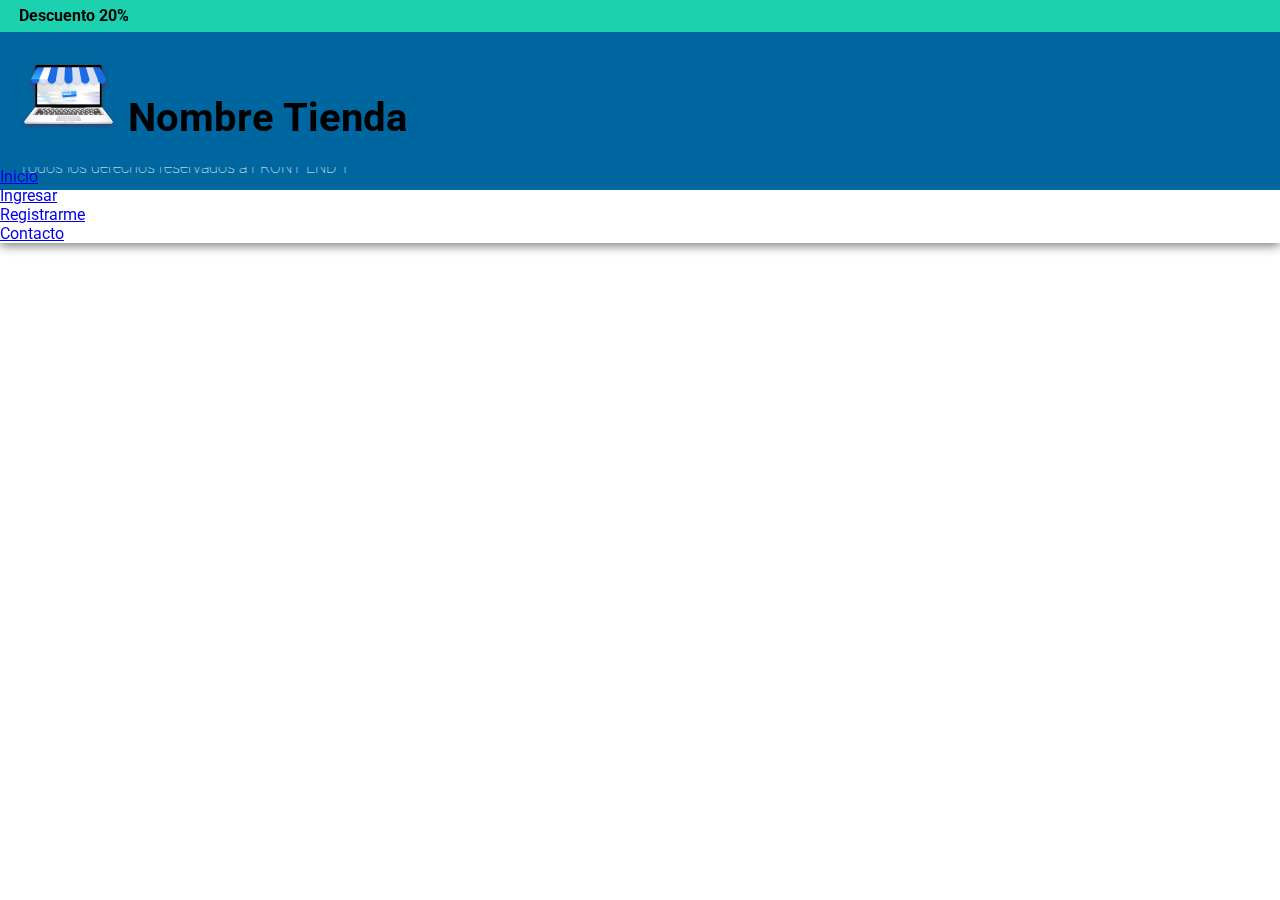
<file: heroes/login.html>
<!DOCTYPE html>
<html lang="esp">
<head>
    <meta charset="UTF-8">
    <meta http-equiv="X-UA-Compatible" content="IE=edge">
    <meta name="viewport" content="width=device-width, initial-scale=1.0">
    <title>Ecommerce</title>
    <link rel="stylesheet" href="css/styles.css">
    <link href="https://fonts.googleapis.com/css2?family=Roboto:wght@300&display=swap" rel="stylesheet">
    <link rel="stylesheet" href="https://cdnjs.cloudflare.com/ajax/libs/font-awesome/5.15.3/css/all.min.css" integrity="sha512-iBBXm8fW90+nuLcSKlbmrPcLa0OT92xO1BIsZ+ywDWZCvqsWgccV3gFoRBv0z+8dLJgyAHIhR35VZc2oM/gI1w==" crossorigin="anonymous" />
    <link rel="preconnect" href="https://fonts.gstatic.com">
</head>

<body>
    <header>
        <div id='promociones'>
            Descuento 20%
        </div>
        <h1><img src="img/logo 1.png" alt="Logo"> Nombre Tienda</h1>

        <nav>
            <ul>
                <li><a href='index.html'>Inicio</a></li>
                <li><a href="login.html">Ingresar</a></li>
                <li><a href="registro.html">Registrarme</a></li>
                <li><a href="contacto.html">Contacto</a></li>
            </ul>
        </nav>
    </header>

    <!--Formulario de login-->
    <form method="POST">
            <!--Titulo del formulario-->
            <h2>Login</h2>
            <br>
            <!--Seccion del nombre-->
            <input type="text" id='Nombre' name='usuario' placeholder="Usuario" required>
            <br>
            <!--Contraseña-->
            <input type="password" id='Contraseña' name="Clave" placeholder="Contraseña" required>
            <br>
            <br>
            <!--Boton para enviar formulario-->
            <button>Entrar</button>
            <br>

            <p>¿No tienes una cuenta?<a href="registro.html"> Registrarme</a></p>

    </form>

    <footer>
        Todos los derechos reservados a FRONT END 1
    </footer>

</body>


</html>
</file>
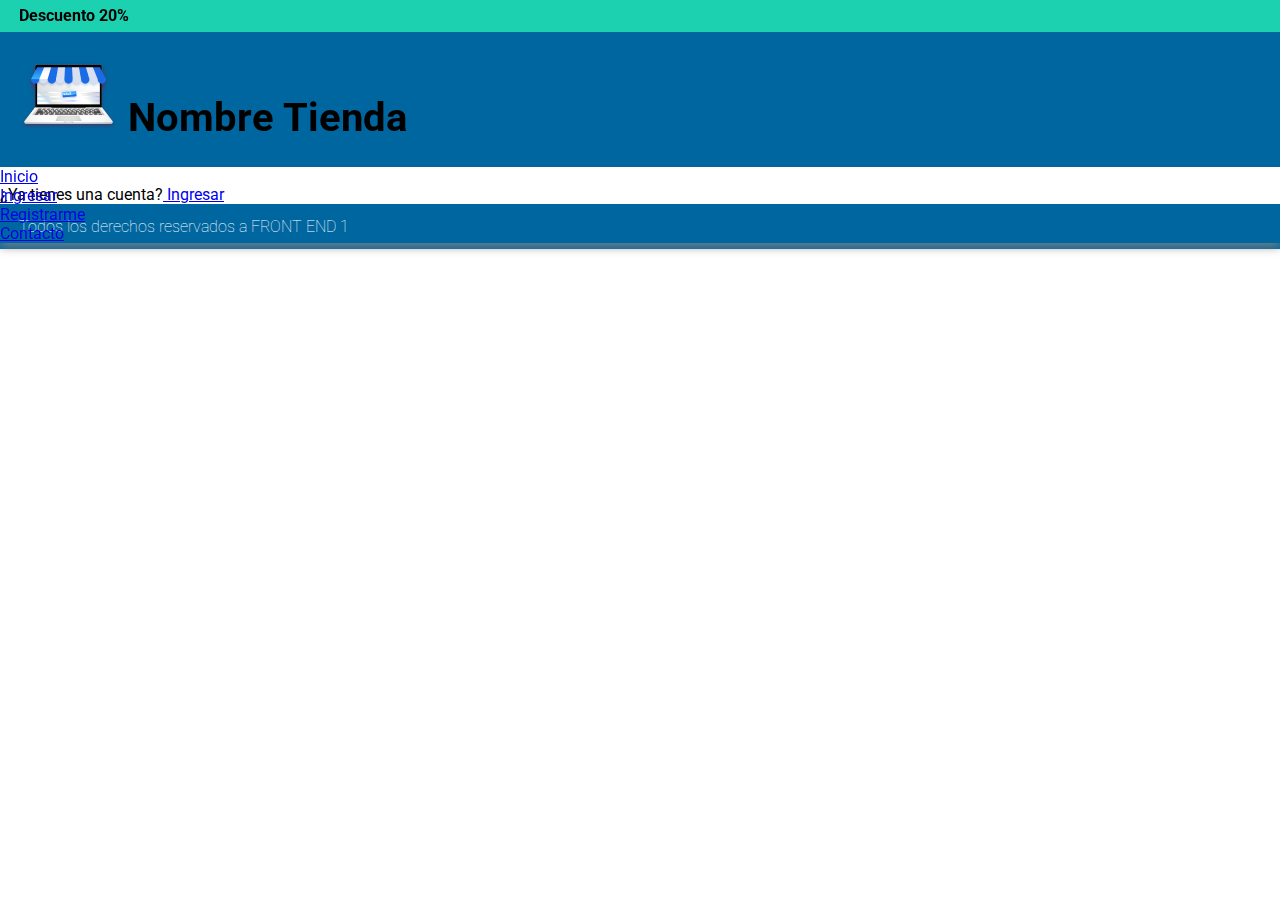
<file: heroes/registro.html>
<!DOCTYPE html>
<html lang="esp">
<head>
    <meta charset="UTF-8">
    <meta http-equiv="X-UA-Compatible" content="IE=edge">
    <meta name="viewport" content="width=device-width, initial-scale=1.0">
    <title>Ecommerce</title>
    <link rel="stylesheet" href="css/styles.css">
    <link href="https://fonts.googleapis.com/css2?family=Roboto:wght@300&display=swap" rel="stylesheet">
    <link rel="stylesheet" href="https://cdnjs.cloudflare.com/ajax/libs/font-awesome/5.15.3/css/all.min.css" integrity="sha512-iBBXm8fW90+nuLcSKlbmrPcLa0OT92xO1BIsZ+ywDWZCvqsWgccV3gFoRBv0z+8dLJgyAHIhR35VZc2oM/gI1w==" crossorigin="anonymous" />
    <link rel="preconnect" href="https://fonts.gstatic.com">
</head>

<body>
    <header>
        <div id='promociones'>
            Descuento 20%
        </div>
        <h1><img src="img/logo 1.png" alt="Logo"> Nombre Tienda</h1>

        <nav>
            <ul>
                <li><a href='index.html'>Inicio</a></li>
                <li><a href="login.html">Ingresar</a></li>
                <li><a href="registro.html">Registrarme</a></li>
                <li><a href="contacto.html">Contacto</a></li>
            </ul>
        </nav>
    </header>

    <form method="POST">
        <!--Titulo del formulario-->
        <h2>Registro</h2>
        <br>
        <!--Seccion del nombre-->
        <input type="text" id='Nombre' name='nombre' placeholder="Nombre y Apellido" required>
        <br>

        <input type="email" id='email' name='email' placeholder="Correo Electronico" required>
        <br>
        <!--Contraseña-->
        <input type="password" id='Contraseña' name="Clave" placeholder="Contraseña" required>
        <br>

        <select name="pais" id="pais" placeholder="Pais" required>
            <option id='placeholder' disabled selected hidden>Pais</option>
            <option value="1">Argentina</option>
            <option value="2">Colombia</option>
            <option value="3">Brasil</option>
        </select>

        <br>
        <br>

        <!--Boton para enviar formulario-->
        <div>
            <button type="Reset" name="resetear" id="resetear">Resetear</button>
            <button type="submit" name="registro" id="registro" >Registrar</button>

        </div>
        <br>

        <p>¿Ya tienes una cuenta?<a href="login.html"> Ingresar</a></p>
</form>

<footer>
    Todos los derechos reservados a FRONT END 1
</footer>
</body>
</html>
</file>
<file: clase_19_mesa/css/style_base.css>
@import url('https://fonts.googleapis.com/css2?family=Roboto:wght@300&display=swap');

*{
    box-sizing: border-box;
    margin: 0;
    padding: 0;
}
:root{
    --primary-color: #000;
    --secondary-color:#f2f2f2;
    --decoration-color:#c79800;
}

body{
    background:var(--secondary-color);
    font-family: 'Roboto';
    color:var(--primary-color);
    width: 100%;
}

header{
    background-color:var(--primary-color);
    text-align: center;
    z-index: 100;
}
header .logo {
    margin-top: 20px;
    margin-left: 20px;
}

/** Menú principal */
nav ul {
    display: flex; 
    justify-content: center;
    list-style: none;
    /* padding: 0px;
    margin-left: 10px;          NO son necesarias porque usamos flex*/
}
nav ul li {
    margin: 20px;
}
nav ul li a{
    position:relative;
    margin:15px;
    font-size:25px;  
    color:var(--secondary-color);
    text-decoration: none;
}

nav ul li a:before{
    content:'';
    background: var(--decoration-color);
    position:absolute;
    bottom:-10px; 
    /* alto y ancho=0 */
    height: 0%;
    width: 0% ;
    /* transition: ; */
    transition: width 1s;
}

nav ul li a:hover::before{
    /* ancho final */ 
    width: 100%;
    height: 20%;
}

/* Barra redes */
.social {
	position: fixed; 
	left: 0; 
	top: calc(50% - 90px); /* Para que quede centrada le decimos que al 50% del alto le reste la mitad del alto de la barra: 16px de la letra + 10 padding-top + 10padding-bottom */
	z-index: 2000; 
}

.social ul {
	list-style: none;
}

.social ul li a {
    display: inline-block; /* porque le quiero agregar padding */
    color:var(--secondary-color);
    background: var(--primary-color);
    padding: 10px 15px;
    text-decoration: none;
    /* transition: ; */
    transition-property: padding, background-color;
    transition-duration: 0.5s, 1s;
}

.social ul li .icon-facebook {background:#3b5998;} /* Establecemos los colores de cada red social, aprovechando su class */
.social ul li .icon-twitter {background: #00abf0;}
.social ul li .icon-instagram {background: #E4405F;}
.social ul li .icon-whatsapp {background: #25D366;}
.social ul li .icon-mail {background: #666666;}

.social ul li a:hover{
    /* transform: ; */
    /* padding: ; */
    background-color: var(--primary-color);
    padding: 10px 30px;
}


  /* Contenido */
.container{
    width: 80%;
    margin: 5% auto;
}

.container p{
    margin-top: 10px;
    text-align: justify;
}
.container a{
    display: inline-block;
    background-color:var(--primary-color);
    color:var(--secondary-color);
    text-decoration: none;
    padding: 15px;
    margin-top: 15px;
}
.container a:hover{
    color:var(--decoration-color);
}

/* spinner| */
.spinner{
    width: 64px;
    height: 64px;
    position: fixed;
    top: calc(50%);
    left: calc(50% - 32px);
    border-radius: 50%;
    z-index: 2
}
.spinner {
    background-color: transparent;
    border-top: 10px solid rgb(188, 202, 66);
    border-right: 10px solid rgb(66,139,202);
    border-bottom: 10px solid rgb(202, 66, 129);
    border-left: 10px solid rgba(66,139,202,.2);
     /* animation: ; */
    animation: spinner 2s infinite linear;
}

/* keyframes
    crear la animación con la rotación desde el momento 0 y momento 100
 */

@keyframes spinner {
    0%{transform: rotate(0deg);}

    100%{transform: rotate(360deg);}
}
</file>
<file: CV/css/style.css>
*{
    font-family: 'Benne';
}

body {
    margin:0;
    padding:0;
    font-family: 'Times New Roman';
}

header{
    text-align: center;
    background-image: url("../img/fondo.jpg");
    background-size: cover;
}

header img{
    width: auto;
    height: 150px;
}

h1{
    background-color: #C4C4C4;
    text-align: center;
    color: #005677;
    margin: 0;
    padding: 15px 15px;
    text-transform: uppercase;
    font-size: 35px;
    margin-bottom: 100px;
    letter-spacing: 10px;

}

h2{
    background-color: #C4C4C4;
    text-transform: uppercase;
    color: #005677;
    margin-left: 200px;
    margin-right: 200px;
    letter-spacing: 10px;
}


main ul li{
    list-style-type: none;
    margin-left: 200px;
    margin-bottom: 10px;
}

#lista-datos-personales li{
    list-style-type: disc;
}

main ul li span{
    font-weight: bold;
    font-style: italic;
}

main ul li div{
    display: inline-block;
    font-weight: bold;
}

main ul li p{
    margin: 0;
    margin-left: 80px;
}

footer{
    background-color: #005677;
    color: white;
    text-align: center;
    font-size: 20px;
    font-weight: bold;
    padding: 10px;
    vertical-align: middle;
    margin-right: 1px;
}

footer img{
    width: 20px;
    vertical-align: middle;
    margin-left: 5px;
    margin-right: 5px;
}

#links-paginas{
    text-align: center;
    text-decoration: none;
    color: #005677;
    text-align: center;
    margin-left: 160px;
    margin-right: 200px;
    font-size: 25px;
}

a i{
    color: white;
    margin:0;
    padding: 0;
}

#links-paginas:hover{
    text-decoration: underline;
}

p{
    text-align: center;
    margin-left: 160px;
    margin-right: 200px;
    font-size: 25px;
}

section{
    margin-bottom: 160px;
}
</file>
<file: heroes/css/styles-index.css>
*{
    margin:0;
    padding: 0;
    font-family: 'Roboto';
}

header{
    width: 100%;
    z-index: 100;
    box-shadow: 0 3px 10px grey;
}

#promociones{
    background-color: #1CD1B0;
    padding: 0.5% 0.5% 0.5% 1.5%;
    font-weight: bolder;
    font-size: 1rem;
}

nav{
    background-color: black;
    color: white;
    display: flex;
    justify-content: flex-end;
}

nav ul{
    list-style: none;
    display: flex;
    flex-direction: row;
    flex-wrap: wrap;
}

nav ul li{
    padding: 0.5rem;
}

nav ul li a{
    text-decoration: none;
    color: white;
}

nav ul li a:hover{
    text-decoration: underline;
}

h1{
    background-color: #00669F;
    color: white;
    padding: 1% 0% 1% 1.5%;
    font-weight: bold;
    font-size: 2rem;
    display: flex;
    align-items: center;
}

main{
    margin: 5% 0% 0% 0%;
    display: flex;
    flex-direction: row;
    align-items: center;
    flex-wrap: nowrap;
}

.card{
    width: 70%;
    border-radius: 1.7rem 1.7rem 0 0;
    margin:1.5%;
    text-align: center;
    background-color: #F3F3F3;
    box-shadow: 0 3px 10px grey;
}

.card-image{
    position:relative;
    top:-2.2rem;
    border-radius: 1rem 1rem 0 0;
    width: 100%;
}


.fa-heart{
    left: -40%;
    color: #CC2424;
    z-index: 20;
    position: relative;
    top: 0.5rem;
}

.foto{
    position: relative;
    width: 45%;
    border-radius: 100%;
    top: -10rem;
    z-index: 20;
}

.card div{
    position: relative;
    bottom: 9rem;
}

.card div h3{
    font-size: 30px;
    font-weight: bold;
    text-transform: uppercase;
}

.card div p{
    font-weight: 100;
    text-align: left;
    margin: 3% 4% 3% 4%;
}

#ver-mas{
    position: relative;
    top: 50px;
    padding: 5% 10%;
    background-color: #00669F;
    color: white;
    text-decoration: none;
}

#ver-mas:hover {
    text-decoration: underline;
}

.fa-plus-circle{
    color: #00669F;
}

footer{
    position: relative;
    top: 40vh;
    background-color: #00669F;
    color: white;
    padding: 1% 0 1% 1.5%;
    font-weight: bold;
    z-index: 200;
    text-align: center;
}

@media (min-width:750px){
    main{
        flex-direction: row;
        justify-content: center;
        flex-wrap: nowrap;
    }
    .card{
        width: 25%;
    }

}
</file>
<file: PetShop/css/style.css>
body {
    margin:0;
    padding:0;
    font-family: 'Roboto';
    font-weight: 700;
}

.barra-idioma {
    background-color: black; 
    color: white; 
    display: block; 
    width: 100%;
}

#Pagina { 
    display:inline-flex;
    line-height: 48px;
    position:absolute;
    left:100px;
}

.menu { 
    display:inline-block;
    width: 100%; 
    text-align: right;
}

.menu ul {
    list-style-type: none;
    margin: 0;
    padding: 5px;
}

.menu ul a::after { 
    content:'';
    display: inline-block;
    border-left: 5px solid transparent;
    border-right: 5px solid transparent;
    border-top: 5px solid #ccc; 
    margin: 3px;
}

.menu ul li {
    display:inline-block;
}

.menu ul li a{
    display:block;
    overflow: hidden;
    color: white;
    text-decoration:none;
    padding:5px 10px;
}


.menu ul ul {
    display:none;
    position:absolute;
}

.menu ul ul li {
    float:none;
    display: list-item;
    
}


.menu ul ul a {
    line-height:120%;
    color:black;
    overflow: visible;
}

.menu ul ul a::after { 
    content:'';
    display: none;
}

.menu ul li:hover > ul {
    display:list-item;
    background-image: linear-gradient(currentcolor, grey);
    opacity: 90%;
    position: absolute;
}

.menu ul li:hover > a {
    text-decoration: underline;
}


.barra-logo {
    background-color: orange;  
    display: block; 
    width: 100%;
}


#imagen-logo {
    position:absolute;
    display:inline-block; 
    line-height: 48px;
    left: 50px;
}

#opciones a::after{
    display:none;
}

#opciones li{
    color: orange;
}

#imagen-central {
    width: 100%;
    position: static;
    overflow: scroll;
}

#placer {
    position: absolute;
    top:350px;
    left: 835px;
    background-color: white;
    font-size: 39px;
    padding:7px 12px;
    border-radius: 5px;
}

#descuentos{
    position: absolute;
    top:430px;
    left: 977px;
    font-size: 20px;
}

#descuentos a {
    text-decoration:none;
    color:black;
}

#descuentos:hover > a {
    text-decoration: underline;
}

#comederos{
    position: absolute;
    top: 470px;
    left: 1025px;
    font-size: 20px;
    background-color: orange;
    padding: 12px 24px;
    border-radius: 5px;
    font-weight: bold;
}



#comederos a{
    font-weight: lighter;
    color:white;
    text-decoration:none;
    text-align: center;
}

#comederos:hover > a {
    text-decoration: underline;
}

.destacados{
    text-align: center;
}

.destacados img{
    width:10%;
}

.destacados h1{
    font-size: 40px;
}


.destacados nav a{
    text-decoration: none;
    color:grey;
    display:inline-block;
    padding: 5px 5px;
}

.destacados nav a:hover{
    text-decoration: underline;
}

.cards{
    text-align: center;
}

.cards div{
    text-align: center;
    display:inline-block;
    width: 30%;
    margin: 5px 10px;
}


.cards div img{
    width: 100%;
    text-align: center;
    position:static;
}

.cards div div{
    position:sticky;
    text-align: center;
    top: 1400px;
    width: 100%;
    margin: 5px 10px;
    background-color: #FBFAF6;
}

.cards div a{
    text-decoration: none;
    color: black;
    font-weight: 500;
    font-size: 20px;
}

.cards a div span{
    position:static;
    color:orange;
}

.cards a div:hover{
    text-decoration: underline;
}


.formulario{
    text-align: center;
}

.formulario h2{
    color: #3C2313;
    font-size: 30px;
}



.formulario form input{
    background-color: #3C2313;
    color:white;
    border: none;
    background-image: "#label" ;
    width: 35%;
    padding: 20px 20px;
    border-radius: 20px;
}

.formulario button[type='reset']{
    background-color: grey;
    border: none;
    padding: 7px 30px;
    color: white;
    border-radius: 20px;
    font-size: 20px;
}

.formulario button[type='submit']{
    background-color:orange;
    border: none;
    padding: 7px 40px;
    color: white;
    border-radius: 20px;
    font-size: 20px;
}

.barra-suscripcion{
    background-color: orange;
    color:white;
    padding: 15px 15px;
}

.barra-suscripcion div{
    display: inline-block;
    padding: 5px 10px;
}

.barra-suscripcion div img{
    padding: 10px 5px;
    width: 28x;
    height: 23px;
    vertical-align: middle;
}


.barra-suscripcion div span{
    padding: 20px 5px;
    font-size: 20px;
    font-weight: 500;
    vertical-align: middle;
}


.barra-suscripcion #entrada-correo{
    text-align: right;
    width: 65%;
}

.barra-suscripcion input{
    border:none;
    padding: 10px 80px;
    border-radius: 15px;
}

.barra-suscripcion button{
    border:none;
    background-color: #3C2313;
    color: white;
    padding: 8px 10px;
    border-radius: 18px;
}

.info-local{
    background-color:#3C2313;
    color: white;
}


.info-local div img{
    margin-left: 60px;
    width:80px;
    height: 80px;
    padding: 10px 10px;
}

.info-local div div{
    display: inline-block;
    vertical-align: top;
    margin-top: 0px;
}

.info-local div div h3{
    margin: 0;
}

.info-local div div span{
    vertical-align: top;
    padding: 0;
    font-size: 15px;
    color: gray;
}

#derechos{
    background-color: black;
    color: white;
    text-align: center;
    padding: 10px 10px;
}

.fa-map-marker-alt {
    color:white;
    display: inline-block;
    margin-left: 80px;
    padding-right: 13px;
    padding-bottom: 30px;
}

.fa-phone-volume{
    color:white;
    display: inline-block;
    margin-left: 80px;
    padding-right: 13px;
    padding-bottom: 30px;
}

.fa-envelope{
    color:white;
    display: inline-block;
    margin-left: 67px;
    padding-right: 10px;
    padding-bottom: 0px;
}
#logo-footer{
    vertical-align: top;
    display: inline-block;
    width: 250px;
    height: 35px;
    padding: 0;
    margin-left: 700px;
    text-align: right;
}
</file>
<file: pizzeria/css/style.css>
*{
    padding: 0;
    margin: 0;
}

header{
    background-color: black;
    color: white;
    display: flex;
    flex-wrap: wrap;
    justify-content: flex-start;
    align-items: center;
}

header img{
    height: 20%;
    width: 20%;
    padding: 0.5% 40% 0.5% 2%;
}

.nav-table{
    display: inline-flex;
    padding: 1% 0% 1% 0%;
    justify-content: space-between;
    font-size: 125%;
}

.nav-table div{
    padding: 5%;
}

main{
    display: flex;
    justify-content: center;
    flex-wrap: wrap;
    background-color: rgb(238, 238, 238);
    padding: 5% 0% 5% 0%;
    justify-content:space-;
}

main div span{
    color: white;
}

main div{
    margin: 1%;
    width: 45%;
    height: 100%;
}

main div img{
    border-radius: 3%;
    width: 100%;
    height: 100%;
}

main div h1{
    margin: 2%;
    position: absolute;
    text-align: center;
    color: red;
}


.podio{
    display: flex;
    background-color: white;
    flex-direction: column;
    align-items: center;
    border-radius: 3%;
    width: 45%;
    padding: 1% 0 2% 0;
}

.podio h1{
    width: 100%;
    position: relative;
    text-align: center;
}

.podio div{
    display: flex;
    flex-direction: row;
    flex-wrap: nowrap;
    align-items: center;
    width: 100%;
}


.podio div ol{
    position:relative;
    width: 50%;
    margin: 0 0 0 15%;
}
.podio div ol li{
    padding: 5% 0% 5% 0%;
    font-weight: bold;
    font-size: 100%;
}

.podio div img{
    position: relative;
    height: 20%;
    width: 20%;
}


footer{
    background-color: black;
    color: white;
    display: flex;
    flex-direction: row;
    align-items: center;

}

.menu-footer{
    margin: 1% 0 1% 1%;
    width: 75%;
    display:flex;
    flex-direction: column;
    
}

.menu-footer div{
    padding: 1%;
    
}

footer img{
    width: 20%;
    height: 15%;
    
}
</file>
<file: SASS/css/style.css>
* {
  font-family: "Times New Roman";
  margin: 0;
  padding: 0;
}

header {
  text-align: center;
  background-color: #E5E5E5;
}

header img {
  width: 7%;
  margin-top: 30px;
  margin-bottom: 30px;
}

h1 {
  background-color: #c4c4c4;
  text-align: center;
  color: #005677;
  margin: 0;
  padding: 15px 15px;
  text-transform: uppercase;
  font-size: 35px;
  margin-bottom: 100px;
  letter-spacing: 10px;
}

h2 {
  background-color: #c4c4c4;
  text-transform: uppercase;
  color: #005677;
  margin-left: 200px;
  margin-right: 200px;
  letter-spacing: 10px;
}

main ul li {
  list-style-type: none;
  margin-left: 200px;
  margin-bottom: 10px;
}

#lista-datos-personales li {
  list-style-type: disc;
}

main ul li span {
  font-weight: bold;
  font-style: italic;
}

main ul li div {
  display: inline-block;
  font-weight: bold;
}

main ul li p {
  margin: 0;
  margin-left: 80px;
}

footer {
  background-color: #005677;
  color: white;
  text-align: center;
  font-size: 20px;
  font-weight: bold;
  padding: 10px;
  vertical-align: middle;
  margin-right: 1px;
}

footer img {
  width: 20px;
  vertical-align: middle;
  margin-left: 5px;
  margin-right: 5px;
}

#links-paginas {
  text-align: center;
  text-decoration: none;
  color: #005677;
  margin-left: 160px;
  margin-right: 200px;
  font-size: 25px;
}

a i {
  color: white;
  margin: 0;
  padding: 0;
}

#links-paginas:hover {
  text-decoration: underline;
}

div p {
  margin-left: 160px;
  left: 2px;
}

.sobremi-texto {
  text-align: center;
  margin: 0;
  margin-bottom: 130px;
}
/*# sourceMappingURL=style.css.map */
</file>
<file: heroes/css/styles-añadir.css>
*{
    margin:0;
    padding: 0;
    font-family: 'Roboto';
}

header{
    width: 100%;
    z-index: 100;
    box-shadow: 0 3px 10px grey;
}

#promociones{
    background-color: #1CD1B0;
    padding: 0.5% 0.5% 0.5% 1.5%;
    width: 100%;
    font-weight: bolder;
    font-size: 1rem;
}

h1{
    background-color: #00669F;
    color: white;
    width: 100%;
    padding: 1% 0% 1% 1.5%;
    font-weight: bold;
    font-size: 2rem;
    display: flex;
    align-items: center;
}


nav{
    background-color: black;
    color: white;
    display: flex;
    justify-content: flex-end;
}

nav ul{
    list-style: none;
    display: flex;
    flex-direction: row;
    flex-wrap: wrap;
}

nav ul li{
    padding: 0.5rem;
}

nav ul li a{
    text-decoration: none;
    color: white;
}

nav ul li a:hover{
    text-decoration: underline;
}


#formulario{
    display: flex;
    align-content: center;
    justify-content: center;
}

form{
    padding: 1% 4% 1% 4%;
    border-radius: 2rem;
    color: white;
    width: 35%;
    display: flex;
    flex-wrap: wrap;
    margin: 5% 0% 5% 0%;
    background-color: #00669F;
    justify-content: center;
}

form h2, p{
    width: 100%;
    text-align: center;
}

form div{
    width: 50%;
    padding: 2% 0% 2% 0%;
}

form button{
    background-color: #1CD1B0;
    border: none;
    padding: 0.5rem 10rem 0.5rem 10rem;
    border-radius: 0.5rem;
    font-weight: bold;
    font-size: 1rem;
}

form input{
    padding: 5% 15% 5% 0.5%;
    border-radius: 0.5rem;
    border: none;
}

#especie{
    padding: 5% 25% 5% 0.5%;
    border-radius: 0.5rem;
    border: none;
    background-color: white;
}

#placeholder  {
    color: #999;
}

#fecha{
    padding: 5% 20% 5% 0.5%;
    border-radius: 0.5rem;
    border: none;
    margin: 0 1rem 0 0;
}

#comentario{
    border-radius: 0.5rem;
    padding: 5% 5% 5% 5%;
    border: none;
    width: 72%;
    height: 80%;
}

footer{
    background-color: #00669F;
    color: white;
    padding: 1% 0 1% 1.5%;
    font-weight: bold;
    z-index: 200;
    text-align: center;
}
</file>
<file: heroes/css/styles.css>
*{
    margin:0;
    padding: 0;
    font-family: 'Roboto';
}

header{
    position: fixed;
    width: 100%;
    z-index: 100;
    box-shadow: 0 3px 10px grey;
}

#promociones{
    background-color: #1CD1B0;
    padding: 0.5% 0.5% 0.5% 1.5%;
    width: 100%;
    font-weight: bold;
}

h1{
    background-color: #00669F;
    color:black;
    width: 100%;
    padding: 2% 0% 2% 1.5%;
    font-weight: bold;
    font-size: 40px;

}

main{
    padding: 10% 1%;
    text-align: center;
}

.card{
    display: inline-block;
    width: 25%;
    border-radius: 15px;
    margin:1.5%;
    text-align: center;
    background-color: #F3F3F3;
    box-shadow: 0 3px 10px grey;
}

.card-image{
    position:relative;
    border-radius: 20px;
    width: 100%;
    top: -35px
}

.fa-heart{
    top: 10px;
    left: -40%;
    color: #CC2424;
    z-index: 20;
    position: relative;
}

.foto{
    position:relative;
    border-radius: 100%;
    top: -95px;
    z-index: 20;
}

.card div{
    position: relative;
    top:-90px;
}

.card div h3{
    font-size: 30px;
    font-weight: bold;
    text-transform: uppercase;
}

.card div p{
    font-weight: 100;
    text-align: left;
    margin: 3% 4% 3% 4%;
}

#ver-mas{
    position: relative;
    top: 50px;
    padding: 5% 10%;
    background-color: #00669F;
    color: white;
    text-decoration: none;
}

#ver-mas:hover {
    text-decoration: underline;
}


footer{
    background-color: #00669F;
    color: white;
    padding: 1% 0 1% 1.5%;
    font-weight: lighter;
}
</file>
